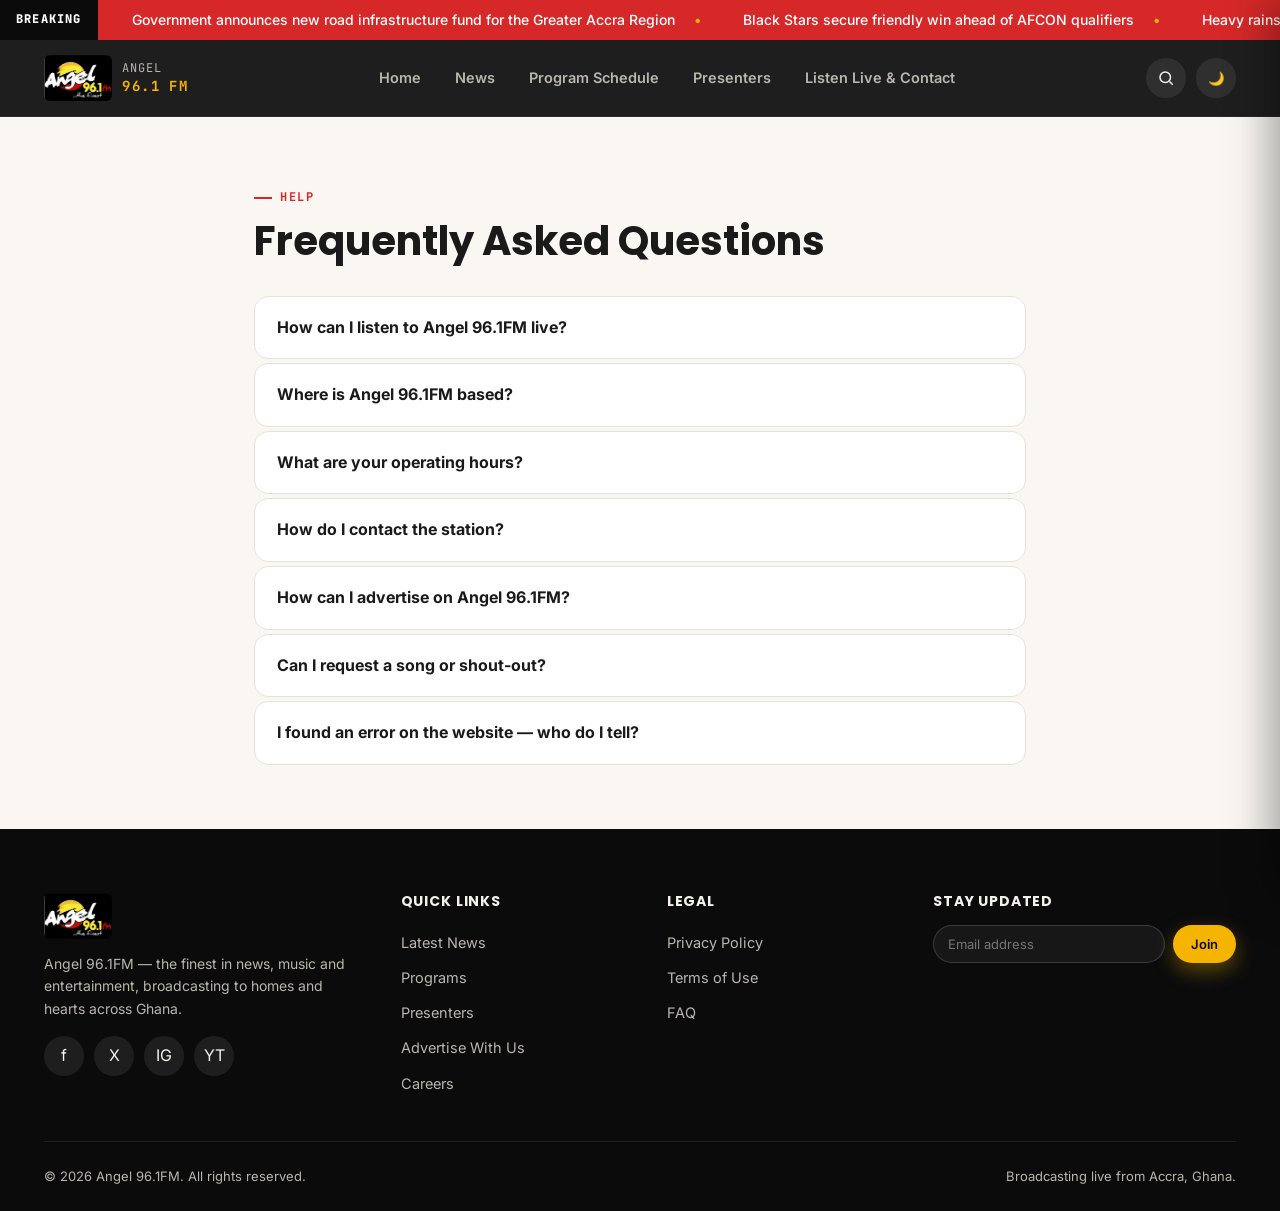
<file: faq.html>
<!DOCTYPE html>
<html lang="en">
<head>
<meta charset="UTF-8" />
<meta name="viewport" content="width=device-width, initial-scale=1.0" />
<title>FAQ | Angel 96.1FM</title>
<meta name="description" content="Frequently asked questions about Angel 96.1FM — how to listen live, contact us, and more." />
<link rel="icon" href="images/logo.jpg" />
<link rel="preconnect" href="https://fonts.googleapis.com" />
<link rel="preconnect" href="https://fonts.gstatic.com" crossorigin />
<link href="https://fonts.googleapis.com/css2?family=Poppins:wght@500;600;700;800&family=Inter:wght@400;500;600;700&family=JetBrains+Mono:wght@500;700;800&display=swap" rel="stylesheet" />
<link rel="stylesheet" href="css/style.css" />
<link rel="stylesheet" href="css/pages.css" />
<link rel="stylesheet" href="css/animations.css" />
<link rel="stylesheet" href="css/responsive.css" />
</head>
<body>
<a href="#main" class="skip-link">Skip to content</a>

<header class="site-header">
  <div class="ticker" role="marquee" aria-label="Breaking news">
    <span class="ticker-tag">BREAKING</span>
    <div class="ticker-track">
      <span>Government announces new road infrastructure fund for the Greater Accra Region</span>
      <span>Black Stars secure friendly win ahead of AFCON qualifiers</span>
      <span>Heavy rains expected this weekend — Meteo Agency issues advisory</span>
      <span>Government announces new road infrastructure fund for the Greater Accra Region</span>
      <span>Black Stars secure friendly win ahead of AFCON qualifiers</span>
      <span>Heavy rains expected this weekend — Meteo Agency issues advisory</span>
    </div>
  </div>
  <div class="container header-inner">
    <a href="index.html" class="brand" aria-label="Angel 96.1FM Home">
      <img src="images/logo.jpg" alt="Angel 96.1FM logo" width="46" height="46" />
      <span class="brand-text">ANGEL<strong>96.1 FM</strong></span>
    </a>
    <nav class="main-nav" aria-label="Primary">
      <a href="index.html">Home</a>
      <a href="news.html">News</a>
      <a href="schedule.html">Program Schedule</a>
      <a href="presenters.html">Presenters</a>
      <a href="listen.html">Listen Live &amp; Contact</a>
    </nav>
    <div class="header-actions">
      <button class="icon-btn search-toggle" aria-label="Toggle search" aria-expanded="false">
        <svg width="18" height="18" viewBox="0 0 24 24" fill="none" stroke="currentColor" stroke-width="2"><circle cx="11" cy="11" r="7"/><path d="m21 21-4.3-4.3"/></svg>
      </button>
      <button class="icon-btn theme-toggle" aria-label="Toggle dark mode">🌙</button>
      <button class="icon-btn hamburger" aria-label="Open menu" aria-expanded="false">
        <svg width="20" height="20" viewBox="0 0 24 24" fill="none" stroke="currentColor" stroke-width="2"><path d="M3 6h18M3 12h18M3 18h18"/></svg>
      </button>
    </div>
  </div>
  <div class="search-panel">
    <div class="container">
      <form role="search">
        <label class="visually-hidden" for="site-search">Search</label>
        <input id="site-search" type="search" placeholder="Search news, presenters, programs…" autocomplete="off" />
        <button type="submit" class="btn btn-gold btn-sm">Search</button>
      </form>
    </div>
  </div>
</header>

<div class="scrim"></div>
<nav class="mobile-nav" aria-label="Mobile">
  <button class="icon-btn close-drawer" aria-label="Close menu">
    <svg width="18" height="18" viewBox="0 0 24 24" fill="none" stroke="currentColor" stroke-width="2"><path d="M18 6 6 18M6 6l12 12"/></svg>
  </button>
  <a href="index.html">Home</a>
  <a href="news.html">News</a>
  <a href="schedule.html">Program Schedule</a>
  <a href="presenters.html">Presenters</a>
  <a href="listen.html">Listen Live &amp; Contact</a>
</nav>


<main id="main">
  <section style="padding-bottom:64px;">
    <div class="container" style="max-width:820px;">
      <span class="eyebrow">Help</span>
      <h1 style="font-size:clamp(28px,4vw,40px);margin:10px 0 32px;">Frequently Asked Questions</h1>

      <div style="display:flex;flex-direction:column;gap:4px;">
        <details style="background:var(--paper);border:1px solid var(--line);border-radius:var(--radius-md);padding:18px 22px;">
          <summary style="font-weight:700;cursor:pointer;list-style:none;">How can I listen to Angel 96.1FM live?</summary>
          <p class="text-muted" style="margin-top:12px;font-size:14.5px;line-height:1.7;">Head to our <a href="listen.html" style="color:var(--red);font-weight:600;">Listen Live &amp; Contact</a> page. You can watch/listen live via our official Facebook page, or stream our sister station Angel 102.9FM Accra directly from the page while our own dedicated audio stream is being set up.</p>
        </details>
        <details style="background:var(--paper);border:1px solid var(--line);border-radius:var(--radius-md);padding:18px 22px;">
          <summary style="font-weight:700;cursor:pointer;list-style:none;">Where is Angel 96.1FM based?</summary>
          <p class="text-muted" style="margin-top:12px;font-size:14.5px;line-height:1.7;">We broadcast from Abrepo-Junction, Kumasi, Ghana.</p>
        </details>
        <details style="background:var(--paper);border:1px solid var(--line);border-radius:var(--radius-md);padding:18px 22px;">
          <summary style="font-weight:700;cursor:pointer;list-style:none;">What are your operating hours?</summary>
          <p class="text-muted" style="margin-top:12px;font-size:14.5px;line-height:1.7;">We're on air 24 hours a day, every day — see our full <a href="schedule.html" style="color:var(--red);font-weight:600;">Program Schedule</a> for what's playing when.</p>
        </details>
        <details style="background:var(--paper);border:1px solid var(--line);border-radius:var(--radius-md);padding:18px 22px;">
          <summary style="font-weight:700;cursor:pointer;list-style:none;">How do I contact the station?</summary>
          <p class="text-muted" style="margin-top:12px;font-size:14.5px;line-height:1.7;">Call or WhatsApp us at +233 24 667 7566, email wod351@gmail.com, or use the contact form on our <a href="listen.html" style="color:var(--red);font-weight:600;">Listen Live &amp; Contact</a> page.</p>
        </details>
        <details style="background:var(--paper);border:1px solid var(--line);border-radius:var(--radius-md);padding:18px 22px;">
          <summary style="font-weight:700;cursor:pointer;list-style:none;">How can I advertise on Angel 96.1FM?</summary>
          <p class="text-muted" style="margin-top:12px;font-size:14.5px;line-height:1.7;">We'd love to hear from you — reach out via our contact form or WhatsApp and our team will get back to you about advertising slots and rates.</p>
        </details>
        <details style="background:var(--paper);border:1px solid var(--line);border-radius:var(--radius-md);padding:18px 22px;">
          <summary style="font-weight:700;cursor:pointer;list-style:none;">Can I request a song or shout-out?</summary>
          <p class="text-muted" style="margin-top:12px;font-size:14.5px;line-height:1.7;">Yes — reach out to us on WhatsApp or Facebook during the relevant show, and our presenters will do their best to include it on air.</p>
        </details>
        <details style="background:var(--paper);border:1px solid var(--line);border-radius:var(--radius-md);padding:18px 22px;">
          <summary style="font-weight:700;cursor:pointer;list-style:none;">I found an error on the website — who do I tell?</summary>
          <p class="text-muted" style="margin-top:12px;font-size:14.5px;line-height:1.7;">Please let us know via the contact form or WhatsApp so we can fix it quickly.</p>
        </details>
      </div>
    </div>
  </section>
</main>

<footer class="site-footer">
  <div class="container">
    <div class="footer-grid">
      <div class="footer-brand">
        <a href="index.html" class="brand"><img src="images/logo.jpg" alt="Angel 96.1FM" width="42" height="42" /></a>
        <p>Angel 96.1FM — the finest in news, music and entertainment, broadcasting to homes and hearts across Ghana.</p>
        <div class="footer-social">
          <a href="#" class="icon-btn" aria-label="Facebook">f</a>
          <a href="#" class="icon-btn" aria-label="Twitter">X</a>
          <a href="#" class="icon-btn" aria-label="Instagram">IG</a>
          <a href="#" class="icon-btn" aria-label="YouTube">YT</a>
        </div>
      </div>
      <div class="footer-col">
        <h4>Quick Links</h4>
        <a href="news.html">Latest News</a>
        <a href="schedule.html">Programs</a>
        <a href="presenters.html">Presenters</a>
        <a href="listen.html">Advertise With Us</a>
        <a href="#">Careers</a>
      </div>
      <div class="footer-col programs">
        <h4>Legal</h4>
        <a href="privacy.html">Privacy Policy</a>
        <a href="terms.html">Terms of Use</a>
        <a href="faq.html">FAQ</a>
      </div>
      <div class="footer-col">
        <h4>Stay Updated</h4>
        <form class="newsletter-mini" novalidate>
          <input type="email" placeholder="Email address" required aria-label="Email address" />
          <button type="submit" class="btn btn-gold btn-sm">Join</button>
        </form>
        <div class="form-msg" role="status"></div>
      </div>
    </div>
    <div class="footer-bottom">
      <span>© 2026 Angel 96.1FM. All rights reserved.</span>
      <span>Broadcasting live from Accra, Ghana.</span>
    </div>
  </div>
</footer>

<button class="back-to-top" aria-label="Back to top">
  <svg width="20" height="20" viewBox="0 0 24 24" fill="none" stroke="currentColor" stroke-width="2"><path d="m18 15-6-6-6 6"/></svg>
</button>

<div class="sticky-listen">
  <a href="listen.html" class="btn btn-gold btn-block">Listen Live — Angel 96.1FM</a>
</div>

<script src="js/app.js"></script>
<script src="js/search.js"></script>
</body>
</html>
</file>
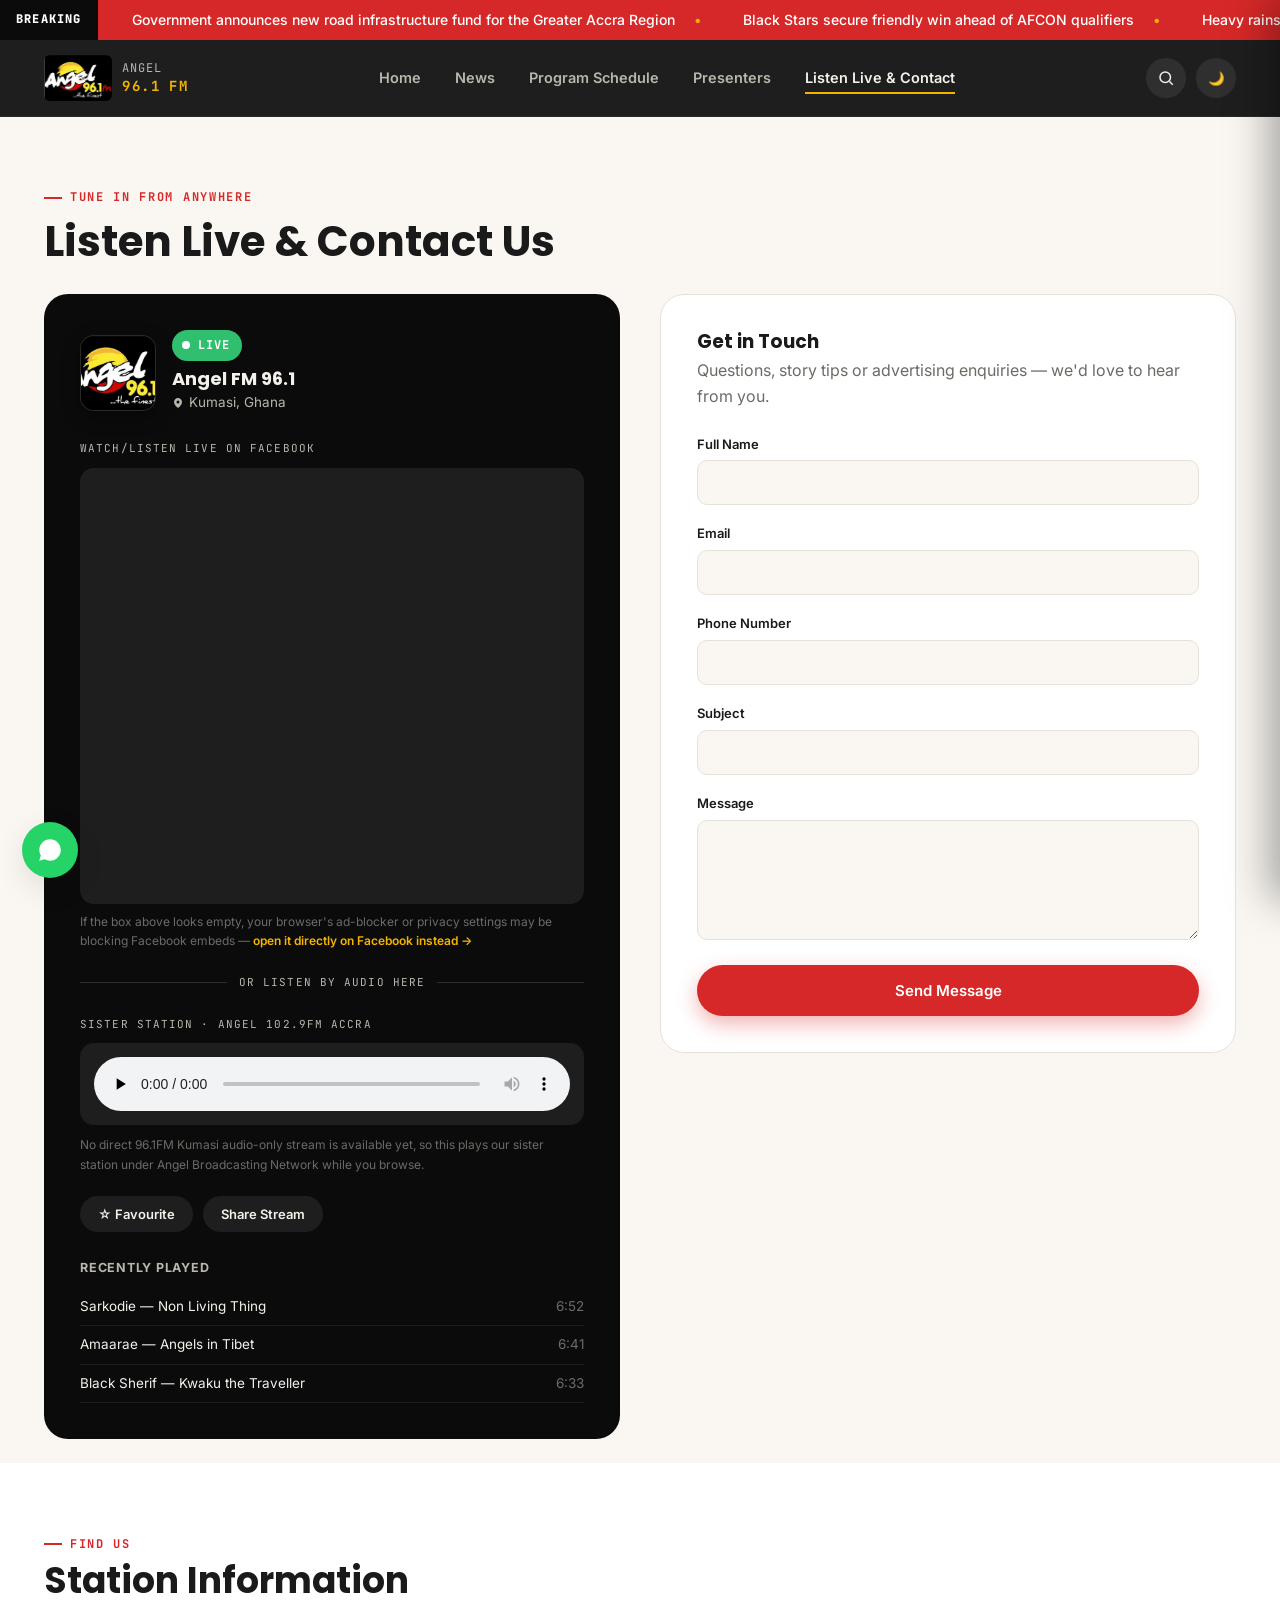
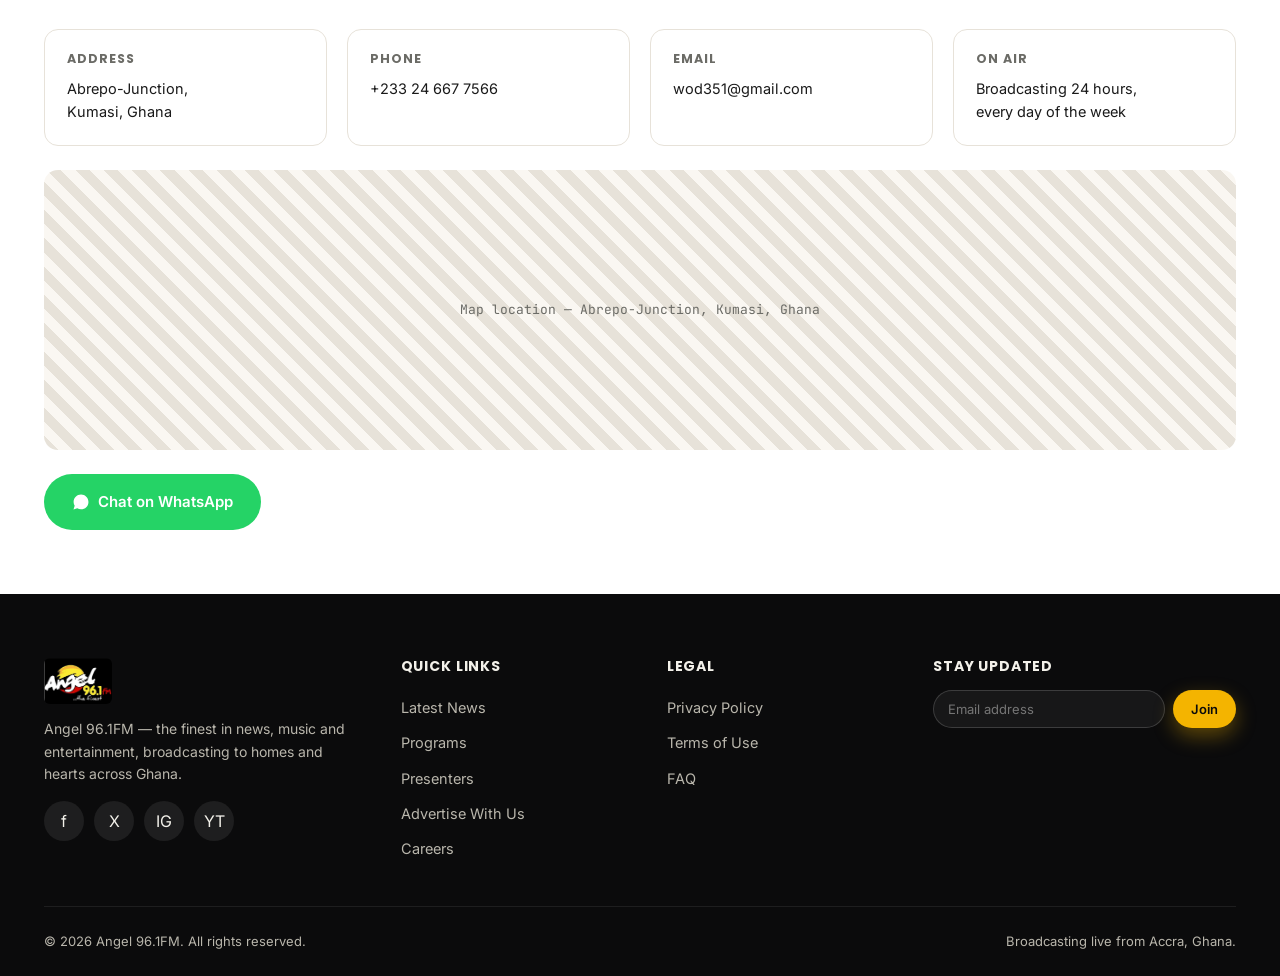
<file: listen.html>
<!DOCTYPE html>
<html lang="en">
<head>
<meta charset="UTF-8" />
<meta name="viewport" content="width=device-width, initial-scale=1.0" />
<title>Listen Live & Contact | Angel 96.1FM</title>
<meta name="description" content="Listen to Angel 96.1FM live online and get in touch with the station — address, phone, email and contact form." />
<link rel="icon" href="images/logo.jpg" />
<link rel="preconnect" href="https://fonts.googleapis.com" />
<link rel="preconnect" href="https://fonts.gstatic.com" crossorigin />
<link href="https://fonts.googleapis.com/css2?family=Poppins:wght@500;600;700;800&family=Inter:wght@400;500;600;700&family=JetBrains+Mono:wght@500;700;800&display=swap" rel="stylesheet" />
<link rel="stylesheet" href="css/style.css" />
<link rel="stylesheet" href="css/pages.css" />
<link rel="stylesheet" href="css/animations.css" />
<link rel="stylesheet" href="css/responsive.css" />
</head>
<body>
<a href="#main" class="skip-link">Skip to content</a>

<header class="site-header">
  <div class="ticker" role="marquee" aria-label="Breaking news">
    <span class="ticker-tag">BREAKING</span>
    <div class="ticker-track">
      <span>Government announces new road infrastructure fund for the Greater Accra Region</span>
      <span>Black Stars secure friendly win ahead of AFCON qualifiers</span>
      <span>Heavy rains expected this weekend — Meteo Agency issues advisory</span>
      <span>Government announces new road infrastructure fund for the Greater Accra Region</span>
      <span>Black Stars secure friendly win ahead of AFCON qualifiers</span>
    </div>
  </div>
  <div class="container header-inner">
    <a href="index.html" class="brand" aria-label="Angel 96.1FM Home">
      <img src="images/logo.jpg" alt="Angel 96.1FM logo" width="46" height="46" />
      <span class="brand-text">ANGEL<strong>96.1 FM</strong></span>
    </a>
    <nav class="main-nav" aria-label="Primary">
      <a href="index.html">Home</a>
      <a href="news.html">News</a>
      <a href="schedule.html">Program Schedule</a>
      <a href="presenters.html">Presenters</a>
      <a href="listen.html">Listen Live &amp; Contact</a>
    </nav>
    <div class="header-actions">
      <button class="icon-btn search-toggle" aria-label="Toggle search" aria-expanded="false">
        <svg width="18" height="18" viewBox="0 0 24 24" fill="none" stroke="currentColor" stroke-width="2"><circle cx="11" cy="11" r="7"/><path d="m21 21-4.3-4.3"/></svg>
      </button>
      <button class="icon-btn theme-toggle" aria-label="Toggle dark mode">🌙</button>
      <button class="icon-btn hamburger" aria-label="Open menu" aria-expanded="false">
        <svg width="20" height="20" viewBox="0 0 24 24" fill="none" stroke="currentColor" stroke-width="2"><path d="M3 6h18M3 12h18M3 18h18"/></svg>
      </button>
    </div>
  </div>
  <div class="search-panel">
    <div class="container">
      <form role="search">
        <label class="visually-hidden" for="site-search">Search</label>
        <input id="site-search" type="search" placeholder="Search news, presenters, programs…" autocomplete="off" />
        <button type="submit" class="btn btn-gold btn-sm">Search</button>
      </form>
    </div>
  </div>
</header>

<div class="scrim"></div>
<nav class="mobile-nav" aria-label="Mobile">
  <button class="icon-btn close-drawer" aria-label="Close menu">
    <svg width="18" height="18" viewBox="0 0 24 24" fill="none" stroke="currentColor" stroke-width="2"><path d="M18 6 6 18M6 6l12 12"/></svg>
  </button>
  <a href="index.html">Home</a>
  <a href="news.html">News</a>
  <a href="schedule.html">Program Schedule</a>
  <a href="presenters.html">Presenters</a>
  <a href="listen.html">Listen Live &amp; Contact</a>
</nav>

<main id="main">
  <section style="padding-bottom:24px;">
    <div class="container">
      <span class="eyebrow">Tune in from anywhere</span>
      <h1 style="font-size:clamp(28px,4vw,42px);margin:10px 0 28px;">Listen Live &amp; Contact Us</h1>

      <div class="listen-split">

        <!-- ============ AUDIO PLAYER ============ -->
        <div class="player-card reveal" data-player>
          <div class="player-top">
            <div class="player-art-wrap">
              <span class="signal-ring" aria-hidden="true"></span>
              <span class="signal-ring r2" aria-hidden="true"></span>
              <span class="signal-ring r3" aria-hidden="true"></span>
              <div class="player-art floaty" aria-hidden="true">
                <img src="images/logo.jpg" alt="" />
              </div>
            </div>
            <div class="player-track">
              <span class="live-badge"><span class="live-dot"></span>LIVE</span>
              <h4 style="margin-top:8px;">Angel FM 96.1</h4>
              <p class="player-location">
                <svg width="12" height="12" viewBox="0 0 24 24" fill="currentColor"><path d="M12 2C7.6 2 4 5.6 4 10c0 6 8 12 8 12s8-6 8-12c0-4.4-3.6-8-8-8Zm0 11a3 3 0 1 1 0-6 3 3 0 0 1 0 6Z"/></svg>
                Kumasi, Ghana
              </p>
            </div>
          </div>

          <span class="listen-option-label" style="margin-top:24px;">Watch/listen live on Facebook</span>
          <div class="fb-embed-wrap" style="position:relative;z-index:2;border-radius:14px;overflow:hidden;background:rgba(255,255,255,.08);padding:8px;">
            <iframe
              src="https://www.facebook.com/plugins/page.php?href=https%3A%2F%2Fwww.facebook.com%2Fangelfmkumasi%2F&tabs=timeline&width=500&height=420&small_header=false&adapt_container_width=true&hide_cover=false&show_facepile=false"
              width="100%" height="420" style="border:none;overflow:hidden;border-radius:10px;display:block;"
              scrolling="no" frameborder="0" loading="lazy"
              allow="autoplay; clipboard-write; encrypted-media; picture-in-picture; web-share"
              title="Angel FM 96.1 Kumasi Facebook page">
            </iframe>
          </div>
          <p class="text-muted" style="font-size:12px;margin:8px 0 0;position:relative;z-index:2;">
            If the box above looks empty, your browser's ad-blocker or privacy settings may be blocking Facebook embeds —
            <a href="https://www.facebook.com/angelfmkumasi/live/" target="_blank" rel="noopener" style="color:var(--gold);font-weight:600;">open it directly on Facebook instead →</a>
          </p>

          <div class="listen-divider">or listen by audio here</div>

          <span class="listen-option-label">Sister station · Angel 102.9FM Accra</span>
          <div style="position:relative;z-index:2;background:rgba(255,255,255,.08);border-radius:14px;padding:14px;">
            <audio controls preload="none" style="width:100%;display:block;" aria-label="Angel 102.9FM Accra live stream">
              <source src="https://angelfmaccra-atunwadigital.streamguys1.com/angelfmaccra" type="audio/mpeg" />
              Your browser doesn't support embedded audio.
              <a href="https://angelfmaccra-atunwadigital.streamguys1.com/angelfmaccra" style="color:var(--gold);">Open the stream directly</a>.
            </audio>
          </div>
          <p class="text-muted" style="font-size:12px;margin-top:10px;position:relative;z-index:2;">
            No direct 96.1FM Kumasi audio-only stream is available yet, so this plays our sister station under Angel Broadcasting Network while you browse.
          </p>

          <div class="player-actions">
            <button class="btn btn-ghost btn-sm" data-favorite>☆ Favourite</button>
            <button class="btn btn-ghost btn-sm" data-share>Share Stream</button>
          </div>

          <div class="recently-played">
            <h5>Recently Played</h5>
            <div class="rp-item"><span>Sarkodie — Non Living Thing</span><span class="text-muted">6:52</span></div>
            <div class="rp-item"><span>Amaarae — Angels in Tibet</span><span class="text-muted">6:41</span></div>
            <div class="rp-item"><span>Black Sherif — Kwaku the Traveller</span><span class="text-muted">6:33</span></div>
          </div>
        </div>

        <!-- ============ CONTACT FORM ============ -->
        <div class="contact-form reveal">
          <h3 style="margin-bottom:6px;">Get in Touch</h3>
          <p class="text-muted" style="margin-bottom:24px;">Questions, story tips or advertising enquiries — we'd love to hear from you.</p>

          <form data-contact-form novalidate>
            <div class="form-row">
              <label for="full-name">Full Name</label>
              <input id="full-name" type="text" data-required />
              <span class="err-text">Please enter your full name.</span>
            </div>
            <div class="form-row">
              <label for="email">Email</label>
              <input id="email" type="email" data-required />
              <span class="err-text">Please enter a valid email address.</span>
            </div>
            <div class="form-row">
              <label for="phone">Phone Number</label>
              <input id="phone" type="tel" data-required />
              <span class="err-text">Please enter a valid phone number.</span>
            </div>
            <div class="form-row">
              <label for="subject">Subject</label>
              <input id="subject" type="text" data-required />
              <span class="err-text">Please enter a subject.</span>
            </div>
            <div class="form-row">
              <label for="message">Message</label>
              <textarea id="message" data-required></textarea>
              <span class="err-text">Please enter your message.</span>
            </div>
            <button type="submit" class="btn btn-primary btn-block">Send Message</button>
            <p class="form-msg ok form-success hidden" role="status" style="color:var(--live);margin-top:14px;">Thanks — your message has been sent. We'll get back to you shortly.</p>
          </form>
        </div>
      </div>
    </div>
  </section>

  <section class="bg-paper">
    <div class="container">
      <div class="section-head reveal">
        <div><span class="eyebrow">Find us</span><h2>Station Information</h2></div>
      </div>
      <div class="station-info-grid reveal">
        <div class="util-card">
          <h4>Address</h4>
          <p style="font-size:14.5px;">Abrepo-Junction,<br>Kumasi, Ghana</p>
        </div>
        <div class="util-card">
          <h4>Phone</h4>
          <p style="font-size:14.5px;">+233 24 667 7566</p>
        </div>
        <div class="util-card">
          <h4>Email</h4>
          <p style="font-size:14.5px;">wod351@gmail.com</p>
        </div>
        <div class="util-card">
          <h4>On Air</h4>
          <p style="font-size:14.5px;">Broadcasting 24 hours,<br>every day of the week</p>
        </div>
      </div>
      <div class="map-placeholder reveal">Map location — Abrepo-Junction, Kumasi, Ghana</div>
      <div style="margin-top:24px;" class="reveal">
        <a href="https://wa.me/233246677566" class="btn btn-primary" style="background:#25D366;box-shadow:none;">
          <svg width="18" height="18" viewBox="0 0 24 24" fill="currentColor"><path d="M12.04 2C6.58 2 2.13 6.45 2.13 11.91c0 1.9.53 3.68 1.44 5.2L2 22l5.02-1.53a9.86 9.86 0 0 0 5.02 1.36h.01c5.46 0 9.9-4.45 9.9-9.92C21.95 6.45 17.5 2 12.04 2Z"/></svg>
          Chat on WhatsApp
        </a>
      </div>
    </div>
  </section>
</main>

<a href="https://wa.me/233246677566" class="wa-float" aria-label="Chat on WhatsApp">
  <svg width="26" height="26" viewBox="0 0 24 24" fill="currentColor"><path d="M12.04 2C6.58 2 2.13 6.45 2.13 11.91c0 1.9.53 3.68 1.44 5.2L2 22l5.02-1.53a9.86 9.86 0 0 0 5.02 1.36h.01c5.46 0 9.9-4.45 9.9-9.92C21.95 6.45 17.5 2 12.04 2Z"/></svg>
</a>

<footer class="site-footer">
  <div class="container">
    <div class="footer-grid">
      <div class="footer-brand">
        <a href="index.html" class="brand"><img src="images/logo.jpg" alt="Angel 96.1FM" width="42" height="42" /></a>
        <p>Angel 96.1FM — the finest in news, music and entertainment, broadcasting to homes and hearts across Ghana.</p>
        <div class="footer-social">
          <a href="https://www.facebook.com/angelfmkumasi/" target="_blank" rel="noopener" class="icon-btn" aria-label="Facebook">f</a>
          <a href="#" class="icon-btn" aria-label="Twitter">X</a>
          <a href="#" class="icon-btn" aria-label="Instagram">IG</a>
          <a href="#" class="icon-btn" aria-label="YouTube">YT</a>
        </div>
      </div>
      <div class="footer-col">
        <h4>Quick Links</h4>
        <a href="news.html">Latest News</a>
        <a href="schedule.html">Programs</a>
        <a href="presenters.html">Presenters</a>
        <a href="listen.html">Advertise With Us</a>
        <a href="#">Careers</a>
      </div>
      <div class="footer-col programs">
        <h4>Legal</h4>
        <a href="#">Privacy Policy</a>
        <a href="#">Terms of Use</a>
        <a href="#">FAQ</a>
      </div>
      <div class="footer-col">
        <h4>Stay Updated</h4>
        <form class="newsletter-mini" novalidate>
          <input type="email" placeholder="Email address" required aria-label="Email address" />
          <button type="submit" class="btn btn-gold btn-sm">Join</button>
        </form>
        <div class="form-msg" role="status"></div>
      </div>
    </div>
    <div class="footer-bottom">
      <span>© 2026 Angel 96.1FM. All rights reserved.</span>
      <span>Broadcasting live from Accra, Ghana.</span>
    </div>
  </div>
</footer>

<button class="back-to-top" aria-label="Back to top">
  <svg width="20" height="20" viewBox="0 0 24 24" fill="none" stroke="currentColor" stroke-width="2"><path d="m18 15-6-6-6 6"/></svg>
</button>

<script src="js/app.js"></script>
<script src="js/search.js"></script>
<script src="js/audio.js"></script>
</body>
</html>
</file>
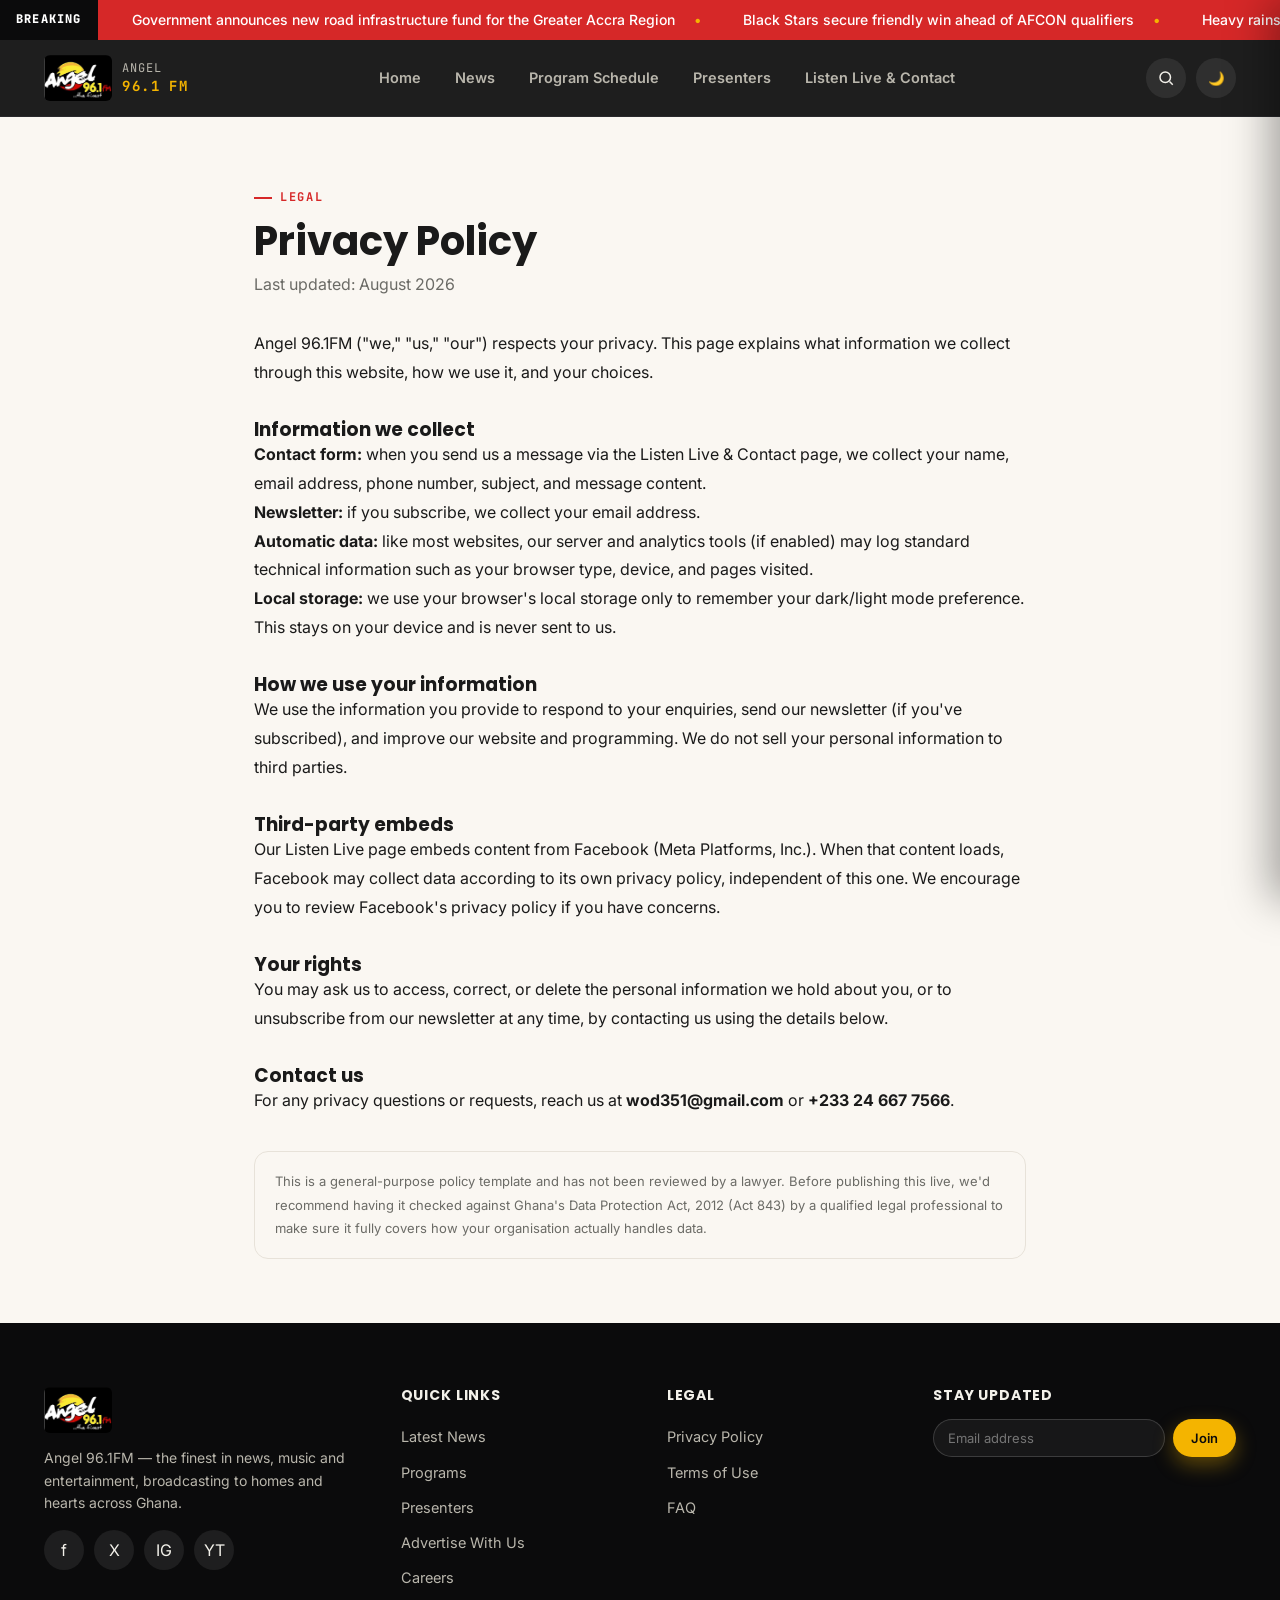
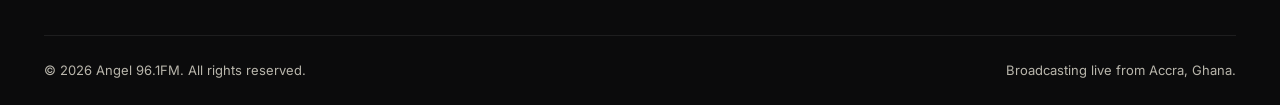
<file: privacy.html>
<!DOCTYPE html>
<html lang="en">
<head>
<meta charset="UTF-8" />
<meta name="viewport" content="width=device-width, initial-scale=1.0" />
<title>Privacy Policy | Angel 96.1FM</title>
<meta name="description" content="Angel 96.1FM's privacy policy — what information we collect and how we use it." />
<link rel="icon" href="images/logo.jpg" />
<link rel="preconnect" href="https://fonts.googleapis.com" />
<link rel="preconnect" href="https://fonts.gstatic.com" crossorigin />
<link href="https://fonts.googleapis.com/css2?family=Poppins:wght@500;600;700;800&family=Inter:wght@400;500;600;700&family=JetBrains+Mono:wght@500;700;800&display=swap" rel="stylesheet" />
<link rel="stylesheet" href="css/style.css" />
<link rel="stylesheet" href="css/pages.css" />
<link rel="stylesheet" href="css/animations.css" />
<link rel="stylesheet" href="css/responsive.css" />
</head>
<body>
<a href="#main" class="skip-link">Skip to content</a>

<header class="site-header">
  <div class="ticker" role="marquee" aria-label="Breaking news">
    <span class="ticker-tag">BREAKING</span>
    <div class="ticker-track">
      <span>Government announces new road infrastructure fund for the Greater Accra Region</span>
      <span>Black Stars secure friendly win ahead of AFCON qualifiers</span>
      <span>Heavy rains expected this weekend — Meteo Agency issues advisory</span>
      <span>Government announces new road infrastructure fund for the Greater Accra Region</span>
      <span>Black Stars secure friendly win ahead of AFCON qualifiers</span>
      <span>Heavy rains expected this weekend — Meteo Agency issues advisory</span>
    </div>
  </div>
  <div class="container header-inner">
    <a href="index.html" class="brand" aria-label="Angel 96.1FM Home">
      <img src="images/logo.jpg" alt="Angel 96.1FM logo" width="46" height="46" />
      <span class="brand-text">ANGEL<strong>96.1 FM</strong></span>
    </a>
    <nav class="main-nav" aria-label="Primary">
      <a href="index.html">Home</a>
      <a href="news.html">News</a>
      <a href="schedule.html">Program Schedule</a>
      <a href="presenters.html">Presenters</a>
      <a href="listen.html">Listen Live &amp; Contact</a>
    </nav>
    <div class="header-actions">
      <button class="icon-btn search-toggle" aria-label="Toggle search" aria-expanded="false">
        <svg width="18" height="18" viewBox="0 0 24 24" fill="none" stroke="currentColor" stroke-width="2"><circle cx="11" cy="11" r="7"/><path d="m21 21-4.3-4.3"/></svg>
      </button>
      <button class="icon-btn theme-toggle" aria-label="Toggle dark mode">🌙</button>
      <button class="icon-btn hamburger" aria-label="Open menu" aria-expanded="false">
        <svg width="20" height="20" viewBox="0 0 24 24" fill="none" stroke="currentColor" stroke-width="2"><path d="M3 6h18M3 12h18M3 18h18"/></svg>
      </button>
    </div>
  </div>
  <div class="search-panel">
    <div class="container">
      <form role="search">
        <label class="visually-hidden" for="site-search">Search</label>
        <input id="site-search" type="search" placeholder="Search news, presenters, programs…" autocomplete="off" />
        <button type="submit" class="btn btn-gold btn-sm">Search</button>
      </form>
    </div>
  </div>
</header>

<div class="scrim"></div>
<nav class="mobile-nav" aria-label="Mobile">
  <button class="icon-btn close-drawer" aria-label="Close menu">
    <svg width="18" height="18" viewBox="0 0 24 24" fill="none" stroke="currentColor" stroke-width="2"><path d="M18 6 6 18M6 6l12 12"/></svg>
  </button>
  <a href="index.html">Home</a>
  <a href="news.html">News</a>
  <a href="schedule.html">Program Schedule</a>
  <a href="presenters.html">Presenters</a>
  <a href="listen.html">Listen Live &amp; Contact</a>
</nav>


<main id="main">
  <section style="padding-bottom:64px;">
    <div class="container" style="max-width:820px;">
      <span class="eyebrow">Legal</span>
      <h1 style="font-size:clamp(28px,4vw,40px);margin:10px 0 8px;">Privacy Policy</h1>
      <p class="text-muted" style="margin-bottom:32px;">Last updated: August 2026</p>

      <div style="line-height:1.8;">
        <p>Angel 96.1FM ("we," "us," "our") respects your privacy. This page explains what information we collect through this website, how we use it, and your choices.</p>

        <h3 style="margin-top:32px;">Information we collect</h3>
        <p><strong>Contact form:</strong> when you send us a message via the Listen Live &amp; Contact page, we collect your name, email address, phone number, subject, and message content.</p>
        <p><strong>Newsletter:</strong> if you subscribe, we collect your email address.</p>
        <p><strong>Automatic data:</strong> like most websites, our server and analytics tools (if enabled) may log standard technical information such as your browser type, device, and pages visited.</p>
        <p><strong>Local storage:</strong> we use your browser's local storage only to remember your dark/light mode preference. This stays on your device and is never sent to us.</p>

        <h3 style="margin-top:32px;">How we use your information</h3>
        <p>We use the information you provide to respond to your enquiries, send our newsletter (if you've subscribed), and improve our website and programming. We do not sell your personal information to third parties.</p>

        <h3 style="margin-top:32px;">Third-party embeds</h3>
        <p>Our Listen Live page embeds content from Facebook (Meta Platforms, Inc.). When that content loads, Facebook may collect data according to its own privacy policy, independent of this one. We encourage you to review Facebook's privacy policy if you have concerns.</p>

        <h3 style="margin-top:32px;">Your rights</h3>
        <p>You may ask us to access, correct, or delete the personal information we hold about you, or to unsubscribe from our newsletter at any time, by contacting us using the details below.</p>

        <h3 style="margin-top:32px;">Contact us</h3>
        <p>For any privacy questions or requests, reach us at <strong>wod351@gmail.com</strong> or <strong>+233 24 667 7566</strong>.</p>

        <div style="margin-top:36px;padding:18px 20px;background:var(--cream);border-radius:var(--radius-md);border:1px solid var(--line);">
          <p class="text-muted" style="font-size:13px;margin:0;">This is a general-purpose policy template and has not been reviewed by a lawyer. Before publishing this live, we'd recommend having it checked against Ghana's Data Protection Act, 2012 (Act 843) by a qualified legal professional to make sure it fully covers how your organisation actually handles data.</p>
        </div>
      </div>
    </div>
  </section>
</main>

<footer class="site-footer">
  <div class="container">
    <div class="footer-grid">
      <div class="footer-brand">
        <a href="index.html" class="brand"><img src="images/logo.jpg" alt="Angel 96.1FM" width="42" height="42" /></a>
        <p>Angel 96.1FM — the finest in news, music and entertainment, broadcasting to homes and hearts across Ghana.</p>
        <div class="footer-social">
          <a href="#" class="icon-btn" aria-label="Facebook">f</a>
          <a href="#" class="icon-btn" aria-label="Twitter">X</a>
          <a href="#" class="icon-btn" aria-label="Instagram">IG</a>
          <a href="#" class="icon-btn" aria-label="YouTube">YT</a>
        </div>
      </div>
      <div class="footer-col">
        <h4>Quick Links</h4>
        <a href="news.html">Latest News</a>
        <a href="schedule.html">Programs</a>
        <a href="presenters.html">Presenters</a>
        <a href="listen.html">Advertise With Us</a>
        <a href="#">Careers</a>
      </div>
      <div class="footer-col programs">
        <h4>Legal</h4>
        <a href="privacy.html">Privacy Policy</a>
        <a href="terms.html">Terms of Use</a>
        <a href="faq.html">FAQ</a>
      </div>
      <div class="footer-col">
        <h4>Stay Updated</h4>
        <form class="newsletter-mini" novalidate>
          <input type="email" placeholder="Email address" required aria-label="Email address" />
          <button type="submit" class="btn btn-gold btn-sm">Join</button>
        </form>
        <div class="form-msg" role="status"></div>
      </div>
    </div>
    <div class="footer-bottom">
      <span>© 2026 Angel 96.1FM. All rights reserved.</span>
      <span>Broadcasting live from Accra, Ghana.</span>
    </div>
  </div>
</footer>

<button class="back-to-top" aria-label="Back to top">
  <svg width="20" height="20" viewBox="0 0 24 24" fill="none" stroke="currentColor" stroke-width="2"><path d="m18 15-6-6-6 6"/></svg>
</button>

<div class="sticky-listen">
  <a href="listen.html" class="btn btn-gold btn-block">Listen Live — Angel 96.1FM</a>
</div>

<script src="js/app.js"></script>
<script src="js/search.js"></script>
</body>
</html>
</file>
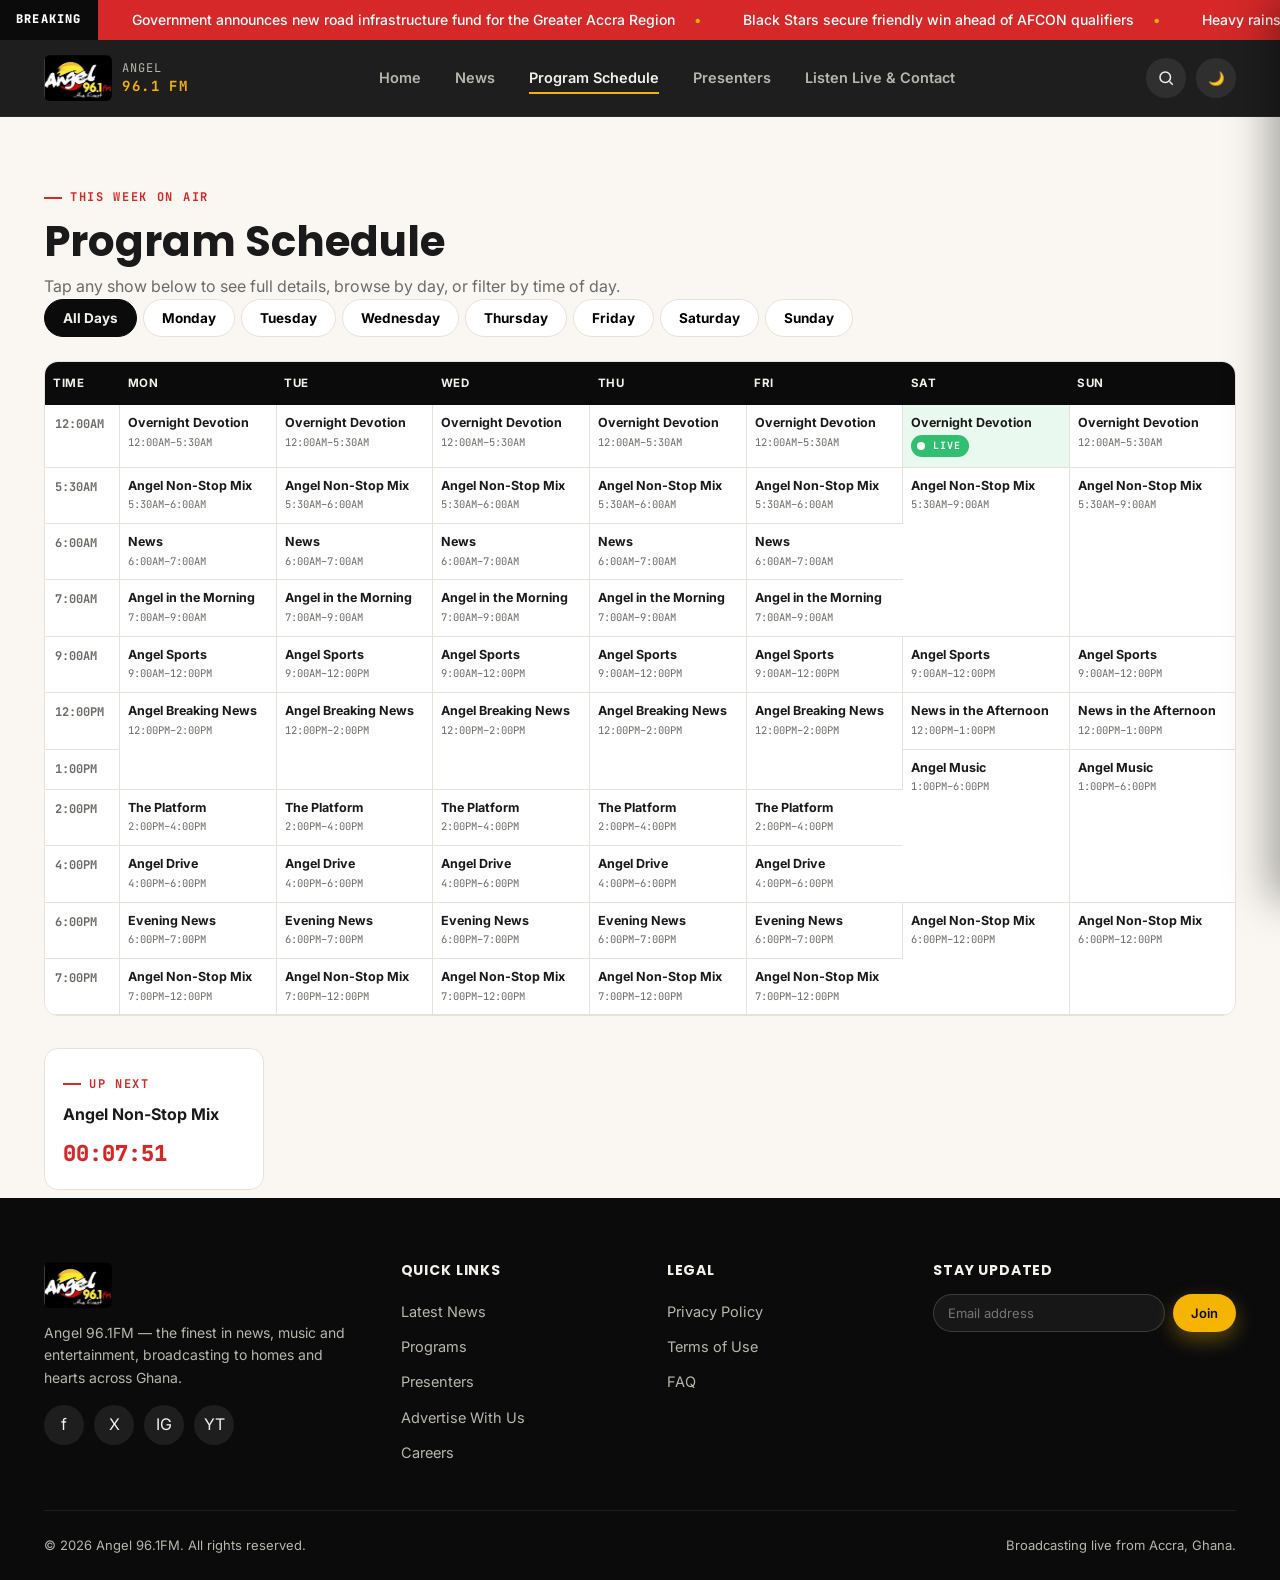
<file: schedule.html>
<!DOCTYPE html>
<html lang="en">
<head>
<meta charset="UTF-8" />
<meta name="viewport" content="width=device-width, initial-scale=1.0" />
<title>Program Schedule | Angel 96.1FM</title>
<meta name="description" content="View Angel 96.1FM's full weekly program schedule. Filter by time of day, search programs, and see what's live right now." />
<link rel="icon" href="images/logo.jpg" />
<link rel="preconnect" href="https://fonts.googleapis.com" />
<link rel="preconnect" href="https://fonts.gstatic.com" crossorigin />
<link href="https://fonts.googleapis.com/css2?family=Poppins:wght@500;600;700;800&family=Inter:wght@400;500;600;700&family=JetBrains+Mono:wght@500;700;800&display=swap" rel="stylesheet" />
<link rel="stylesheet" href="css/style.css" />
<link rel="stylesheet" href="css/pages.css" />
<link rel="stylesheet" href="css/animations.css" />
<link rel="stylesheet" href="css/responsive.css" />
</head>
<body>
<a href="#main" class="skip-link">Skip to content</a>

<header class="site-header">
  <div class="ticker" role="marquee" aria-label="Breaking news">
    <span class="ticker-tag">BREAKING</span>
    <div class="ticker-track">
      <span>Government announces new road infrastructure fund for the Greater Accra Region</span>
      <span>Black Stars secure friendly win ahead of AFCON qualifiers</span>
      <span>Heavy rains expected this weekend — Meteo Agency issues advisory</span>
      <span>Government announces new road infrastructure fund for the Greater Accra Region</span>
      <span>Black Stars secure friendly win ahead of AFCON qualifiers</span>
    </div>
  </div>
  <div class="container header-inner">
    <a href="index.html" class="brand" aria-label="Angel 96.1FM Home">
      <img src="images/logo.jpg" alt="Angel 96.1FM logo" width="46" height="46" />
      <span class="brand-text">ANGEL<strong>96.1 FM</strong></span>
    </a>
    <nav class="main-nav" aria-label="Primary">
      <a href="index.html">Home</a>
      <a href="news.html">News</a>
      <a href="schedule.html">Program Schedule</a>
      <a href="presenters.html">Presenters</a>
      <a href="listen.html">Listen Live &amp; Contact</a>
    </nav>
    <div class="header-actions">
      <button class="icon-btn search-toggle" aria-label="Toggle search" aria-expanded="false">
        <svg width="18" height="18" viewBox="0 0 24 24" fill="none" stroke="currentColor" stroke-width="2"><circle cx="11" cy="11" r="7"/><path d="m21 21-4.3-4.3"/></svg>
      </button>
      <button class="icon-btn theme-toggle" aria-label="Toggle dark mode">🌙</button>
      <button class="icon-btn hamburger" aria-label="Open menu" aria-expanded="false">
        <svg width="20" height="20" viewBox="0 0 24 24" fill="none" stroke="currentColor" stroke-width="2"><path d="M3 6h18M3 12h18M3 18h18"/></svg>
      </button>
    </div>
  </div>
  <div class="search-panel">
    <div class="container">
      <form role="search">
        <label class="visually-hidden" for="site-search">Search</label>
        <input id="site-search" type="search" placeholder="Search news, presenters, programs…" autocomplete="off" />
        <button type="submit" class="btn btn-gold btn-sm">Search</button>
      </form>
    </div>
  </div>
</header>

<div class="scrim"></div>
<nav class="mobile-nav" aria-label="Mobile">
  <button class="icon-btn close-drawer" aria-label="Close menu">
    <svg width="18" height="18" viewBox="0 0 24 24" fill="none" stroke="currentColor" stroke-width="2"><path d="M18 6 6 18M6 6l12 12"/></svg>
  </button>
  <a href="index.html">Home</a>
  <a href="news.html">News</a>
  <a href="schedule.html">Program Schedule</a>
  <a href="presenters.html">Presenters</a>
  <a href="listen.html">Listen Live &amp; Contact</a>
</nav>

<main id="main">
  <section style="padding-bottom:0;">
    <div class="container">
      <span class="eyebrow">This week on air</span>
      <h1 style="font-size:clamp(28px,4vw,42px);margin:10px 0 8px;">Program Schedule</h1>
      <p class="text-muted">Tap any show below to see full details, browse by day, or filter by time of day.</p>

      <div class="day-tabs reveal">
        <button class="day-tab active" data-day-tab="all">All Days</button>
        <button class="day-tab" data-day-tab="Monday">Monday</button>
        <button class="day-tab" data-day-tab="Tuesday">Tuesday</button>
        <button class="day-tab" data-day-tab="Wednesday">Wednesday</button>
        <button class="day-tab" data-day-tab="Thursday">Thursday</button>
        <button class="day-tab" data-day-tab="Friday">Friday</button>
        <button class="day-tab" data-day-tab="Saturday">Saturday</button>
        <button class="day-tab" data-day-tab="Sunday">Sunday</button>
      </div>

      <div class="schedule-toolbar reveal" data-schedule-toolbar>
        <div class="filter-chip-row">
          <button class="cat-btn active" data-schedule-filter="all">All Day</button>
          <button class="cat-btn" data-schedule-filter="morning">Morning</button>
          <button class="cat-btn" data-schedule-filter="afternoon">Afternoon</button>
          <button class="cat-btn" data-schedule-filter="evening">Evening</button>
        </div>
        <div class="search-inline" style="max-width:280px;margin:0;">
          <input type="search" placeholder="Search programs…" data-schedule-search aria-label="Search programs" />
        </div>
      </div>

      <div class="schedule-grid-wrap reveal" data-schedule-grid-wrap>
        <table class="schedule-grid-table" data-schedule-grid aria-label="Full weekly program timetable"></table>
      </div>

      <div class="schedule-list reveal" data-schedule-list aria-label="Program schedule for selected day" style="display:none;"></div>

      <div class="upcoming-strip reveal" style="align-items:center;">
        <div class="upcoming-card">
          <span class="eyebrow" style="color:var(--red);">Up next</span>
          <p style="font-weight:700;margin-top:8px;" data-next-name>—</p>
          <div class="countdown" data-next-countdown>00:00:00</div>
        </div>
      </div>
    </div>
  </section>
</main>

<!-- ============ PROGRAM MODAL ============ -->
<div class="modal-overlay" data-program-modal role="dialog" aria-modal="true" aria-label="Program details">
  <div class="modal-box">
    <button class="icon-btn modal-close" aria-label="Close">
      <svg width="16" height="16" viewBox="0 0 24 24" fill="none" stroke="currentColor" stroke-width="2"><path d="M18 6 6 18M6 6l12 12"/></svg>
    </button>
    <span class="eyebrow" data-modal-day>Day, Time</span>
    <h3 data-modal-name>Program Name</h3>
    <div class="modal-meta">
      <span data-modal-host></span>
      <span data-modal-cat></span>
      <span data-modal-duration></span>
    </div>
    <p class="desc" data-modal-desc></p>
    <a href="listen.html" class="btn btn-gold btn-block">Listen Live</a>
  </div>
</div>

<footer class="site-footer">
  <div class="container">
    <div class="footer-grid">
      <div class="footer-brand">
        <a href="index.html" class="brand"><img src="images/logo.jpg" alt="Angel 96.1FM" width="42" height="42" /></a>
        <p>Angel 96.1FM — the finest in news, music and entertainment, broadcasting to homes and hearts across Ghana.</p>
        <div class="footer-social">
          <a href="#" class="icon-btn" aria-label="Facebook">f</a>
          <a href="#" class="icon-btn" aria-label="Twitter">X</a>
          <a href="#" class="icon-btn" aria-label="Instagram">IG</a>
          <a href="#" class="icon-btn" aria-label="YouTube">YT</a>
        </div>
      </div>
      <div class="footer-col">
        <h4>Quick Links</h4>
        <a href="news.html">Latest News</a>
        <a href="schedule.html">Programs</a>
        <a href="presenters.html">Presenters</a>
        <a href="listen.html">Advertise With Us</a>
        <a href="#">Careers</a>
      </div>
      <div class="footer-col programs">
        <h4>Legal</h4>
        <a href="#">Privacy Policy</a>
        <a href="#">Terms of Use</a>
        <a href="#">FAQ</a>
      </div>
      <div class="footer-col">
        <h4>Stay Updated</h4>
        <form class="newsletter-mini" novalidate>
          <input type="email" placeholder="Email address" required aria-label="Email address" />
          <button type="submit" class="btn btn-gold btn-sm">Join</button>
        </form>
        <div class="form-msg" role="status"></div>
      </div>
    </div>
    <div class="footer-bottom">
      <span>© 2026 Angel 96.1FM. All rights reserved.</span>
      <span>Broadcasting live from Accra, Ghana.</span>
    </div>
  </div>
</footer>

<button class="back-to-top" aria-label="Back to top">
  <svg width="20" height="20" viewBox="0 0 24 24" fill="none" stroke="currentColor" stroke-width="2"><path d="m18 15-6-6-6 6"/></svg>
</button>

<div class="sticky-listen">
  <a href="listen.html" class="btn btn-gold btn-block">Listen Live — Angel 96.1FM</a>
</div>

<script src="js/app.js"></script>
<script src="js/search.js"></script>
<script src="js/schedule.js"></script>
</body>
</html>
</file>
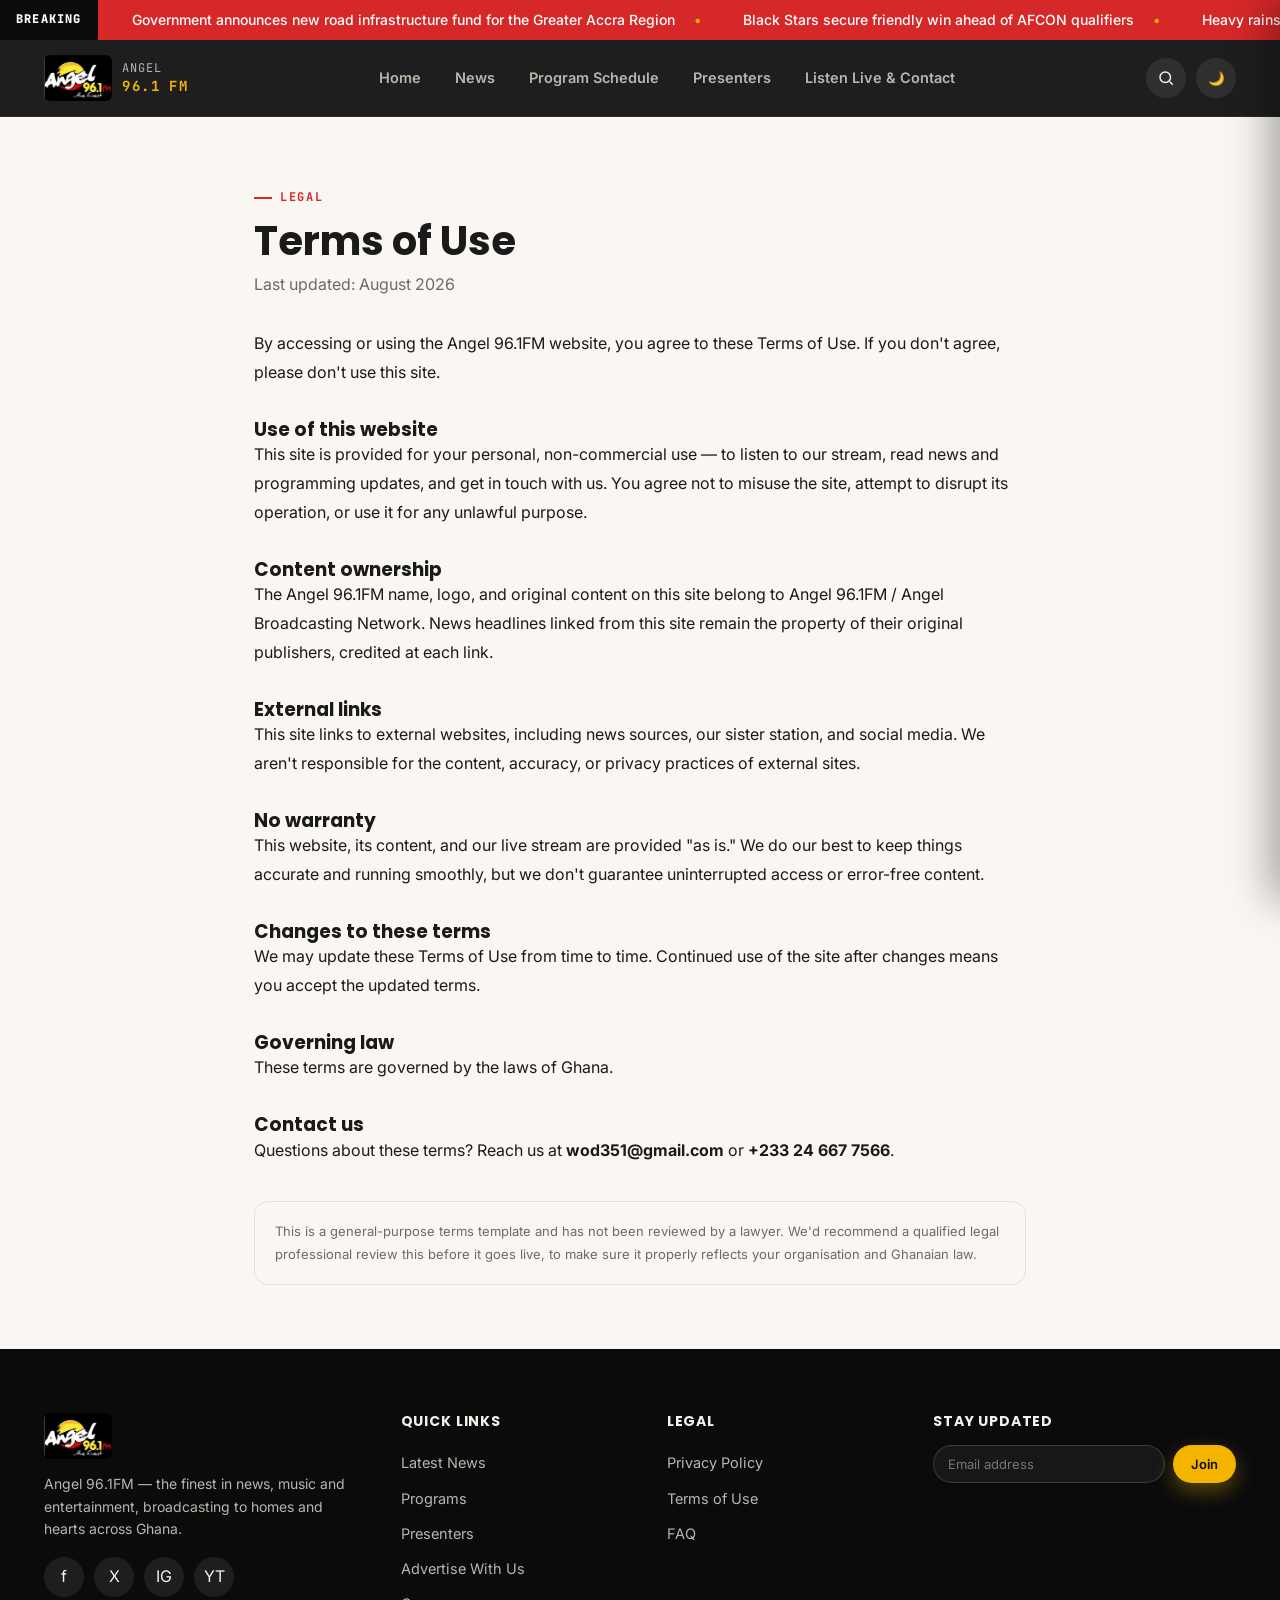
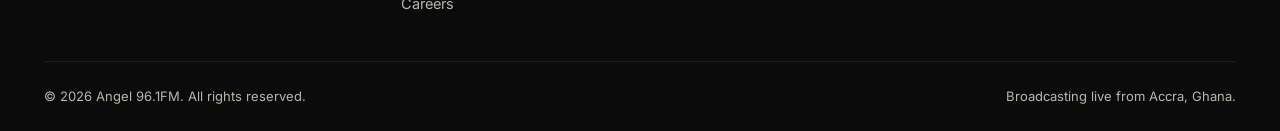
<file: terms.html>
<!DOCTYPE html>
<html lang="en">
<head>
<meta charset="UTF-8" />
<meta name="viewport" content="width=device-width, initial-scale=1.0" />
<title>Terms of Use | Angel 96.1FM</title>
<meta name="description" content="Terms of use for the Angel 96.1FM website." />
<link rel="icon" href="images/logo.jpg" />
<link rel="preconnect" href="https://fonts.googleapis.com" />
<link rel="preconnect" href="https://fonts.gstatic.com" crossorigin />
<link href="https://fonts.googleapis.com/css2?family=Poppins:wght@500;600;700;800&family=Inter:wght@400;500;600;700&family=JetBrains+Mono:wght@500;700;800&display=swap" rel="stylesheet" />
<link rel="stylesheet" href="css/style.css" />
<link rel="stylesheet" href="css/pages.css" />
<link rel="stylesheet" href="css/animations.css" />
<link rel="stylesheet" href="css/responsive.css" />
</head>
<body>
<a href="#main" class="skip-link">Skip to content</a>

<header class="site-header">
  <div class="ticker" role="marquee" aria-label="Breaking news">
    <span class="ticker-tag">BREAKING</span>
    <div class="ticker-track">
      <span>Government announces new road infrastructure fund for the Greater Accra Region</span>
      <span>Black Stars secure friendly win ahead of AFCON qualifiers</span>
      <span>Heavy rains expected this weekend — Meteo Agency issues advisory</span>
      <span>Government announces new road infrastructure fund for the Greater Accra Region</span>
      <span>Black Stars secure friendly win ahead of AFCON qualifiers</span>
      <span>Heavy rains expected this weekend — Meteo Agency issues advisory</span>
    </div>
  </div>
  <div class="container header-inner">
    <a href="index.html" class="brand" aria-label="Angel 96.1FM Home">
      <img src="images/logo.jpg" alt="Angel 96.1FM logo" width="46" height="46" />
      <span class="brand-text">ANGEL<strong>96.1 FM</strong></span>
    </a>
    <nav class="main-nav" aria-label="Primary">
      <a href="index.html">Home</a>
      <a href="news.html">News</a>
      <a href="schedule.html">Program Schedule</a>
      <a href="presenters.html">Presenters</a>
      <a href="listen.html">Listen Live &amp; Contact</a>
    </nav>
    <div class="header-actions">
      <button class="icon-btn search-toggle" aria-label="Toggle search" aria-expanded="false">
        <svg width="18" height="18" viewBox="0 0 24 24" fill="none" stroke="currentColor" stroke-width="2"><circle cx="11" cy="11" r="7"/><path d="m21 21-4.3-4.3"/></svg>
      </button>
      <button class="icon-btn theme-toggle" aria-label="Toggle dark mode">🌙</button>
      <button class="icon-btn hamburger" aria-label="Open menu" aria-expanded="false">
        <svg width="20" height="20" viewBox="0 0 24 24" fill="none" stroke="currentColor" stroke-width="2"><path d="M3 6h18M3 12h18M3 18h18"/></svg>
      </button>
    </div>
  </div>
  <div class="search-panel">
    <div class="container">
      <form role="search">
        <label class="visually-hidden" for="site-search">Search</label>
        <input id="site-search" type="search" placeholder="Search news, presenters, programs…" autocomplete="off" />
        <button type="submit" class="btn btn-gold btn-sm">Search</button>
      </form>
    </div>
  </div>
</header>

<div class="scrim"></div>
<nav class="mobile-nav" aria-label="Mobile">
  <button class="icon-btn close-drawer" aria-label="Close menu">
    <svg width="18" height="18" viewBox="0 0 24 24" fill="none" stroke="currentColor" stroke-width="2"><path d="M18 6 6 18M6 6l12 12"/></svg>
  </button>
  <a href="index.html">Home</a>
  <a href="news.html">News</a>
  <a href="schedule.html">Program Schedule</a>
  <a href="presenters.html">Presenters</a>
  <a href="listen.html">Listen Live &amp; Contact</a>
</nav>


<main id="main">
  <section style="padding-bottom:64px;">
    <div class="container" style="max-width:820px;">
      <span class="eyebrow">Legal</span>
      <h1 style="font-size:clamp(28px,4vw,40px);margin:10px 0 8px;">Terms of Use</h1>
      <p class="text-muted" style="margin-bottom:32px;">Last updated: August 2026</p>

      <div style="line-height:1.8;">
        <p>By accessing or using the Angel 96.1FM website, you agree to these Terms of Use. If you don't agree, please don't use this site.</p>

        <h3 style="margin-top:32px;">Use of this website</h3>
        <p>This site is provided for your personal, non-commercial use — to listen to our stream, read news and programming updates, and get in touch with us. You agree not to misuse the site, attempt to disrupt its operation, or use it for any unlawful purpose.</p>

        <h3 style="margin-top:32px;">Content ownership</h3>
        <p>The Angel 96.1FM name, logo, and original content on this site belong to Angel 96.1FM / Angel Broadcasting Network. News headlines linked from this site remain the property of their original publishers, credited at each link.</p>

        <h3 style="margin-top:32px;">External links</h3>
        <p>This site links to external websites, including news sources, our sister station, and social media. We aren't responsible for the content, accuracy, or privacy practices of external sites.</p>

        <h3 style="margin-top:32px;">No warranty</h3>
        <p>This website, its content, and our live stream are provided "as is." We do our best to keep things accurate and running smoothly, but we don't guarantee uninterrupted access or error-free content.</p>

        <h3 style="margin-top:32px;">Changes to these terms</h3>
        <p>We may update these Terms of Use from time to time. Continued use of the site after changes means you accept the updated terms.</p>

        <h3 style="margin-top:32px;">Governing law</h3>
        <p>These terms are governed by the laws of Ghana.</p>

        <h3 style="margin-top:32px;">Contact us</h3>
        <p>Questions about these terms? Reach us at <strong>wod351@gmail.com</strong> or <strong>+233 24 667 7566</strong>.</p>

        <div style="margin-top:36px;padding:18px 20px;background:var(--cream);border-radius:var(--radius-md);border:1px solid var(--line);">
          <p class="text-muted" style="font-size:13px;margin:0;">This is a general-purpose terms template and has not been reviewed by a lawyer. We'd recommend a qualified legal professional review this before it goes live, to make sure it properly reflects your organisation and Ghanaian law.</p>
        </div>
      </div>
    </div>
  </section>
</main>

<footer class="site-footer">
  <div class="container">
    <div class="footer-grid">
      <div class="footer-brand">
        <a href="index.html" class="brand"><img src="images/logo.jpg" alt="Angel 96.1FM" width="42" height="42" /></a>
        <p>Angel 96.1FM — the finest in news, music and entertainment, broadcasting to homes and hearts across Ghana.</p>
        <div class="footer-social">
          <a href="#" class="icon-btn" aria-label="Facebook">f</a>
          <a href="#" class="icon-btn" aria-label="Twitter">X</a>
          <a href="#" class="icon-btn" aria-label="Instagram">IG</a>
          <a href="#" class="icon-btn" aria-label="YouTube">YT</a>
        </div>
      </div>
      <div class="footer-col">
        <h4>Quick Links</h4>
        <a href="news.html">Latest News</a>
        <a href="schedule.html">Programs</a>
        <a href="presenters.html">Presenters</a>
        <a href="listen.html">Advertise With Us</a>
        <a href="#">Careers</a>
      </div>
      <div class="footer-col programs">
        <h4>Legal</h4>
        <a href="privacy.html">Privacy Policy</a>
        <a href="terms.html">Terms of Use</a>
        <a href="faq.html">FAQ</a>
      </div>
      <div class="footer-col">
        <h4>Stay Updated</h4>
        <form class="newsletter-mini" novalidate>
          <input type="email" placeholder="Email address" required aria-label="Email address" />
          <button type="submit" class="btn btn-gold btn-sm">Join</button>
        </form>
        <div class="form-msg" role="status"></div>
      </div>
    </div>
    <div class="footer-bottom">
      <span>© 2026 Angel 96.1FM. All rights reserved.</span>
      <span>Broadcasting live from Accra, Ghana.</span>
    </div>
  </div>
</footer>

<button class="back-to-top" aria-label="Back to top">
  <svg width="20" height="20" viewBox="0 0 24 24" fill="none" stroke="currentColor" stroke-width="2"><path d="m18 15-6-6-6 6"/></svg>
</button>

<div class="sticky-listen">
  <a href="listen.html" class="btn btn-gold btn-block">Listen Live — Angel 96.1FM</a>
</div>

<script src="js/app.js"></script>
<script src="js/search.js"></script>
</body>
</html>
</file>
<file: css/style.css>
/* ============================================================
   ANGEL 96.1FM — CORE STYLESHEET
   Design tokens, base elements, header, footer, shared components
   ============================================================ */

/* ---------- Design Tokens ---------- */
:root{
  /* Brand palette — pulled from the station's own logo mark */
  --ink:        #0B0B0C;   /* near-black, header/hero/footer ground */
  --ink-soft:   #17171A;   /* raised panels on dark ground */
  --red:        #D62828;   /* Angel red */
  --red-dark:   #A81E1E;
  --gold:       #F4B400;   /* sunburst gold from the logo */
  --gold-soft:  #FFD866;
  --cream:      #FAF7F2;   /* page background */
  --paper:      #FFFFFF;   /* card background */
  --line:       #E7E2D9;   /* hairline borders on light ground */
  --text:       #1A1A1A;
  --text-muted: #6B6B66;
  --text-on-ink:#F3F1EA;
  --text-on-ink-muted: #B9B6AC;
  --live:       #2FBF6E;   /* on-air green */

  --font-display: "Poppins", "Segoe UI", sans-serif;
  --font-body:    "Inter", "Segoe UI", sans-serif;
  --font-mono:    "JetBrains Mono", "Courier New", monospace;

  --radius-sm: 8px;
  --radius-md: 14px;
  --radius-lg: 24px;

  --shadow-sm: 0 2px 10px rgba(11,11,12,0.06);
  --shadow-md: 0 10px 30px rgba(11,11,12,0.10);
  --shadow-lg: 0 20px 60px rgba(11,11,12,0.18);

  --ease: cubic-bezier(.22,.9,.32,1);
  --header-h: 76px;
  --ticker-h: 40px;
}

[data-theme="dark"]{
  --cream: #101012;
  --paper: #18181B;
  --line:  #2A2A2E;
  --text:  #F3F1EA;
  --text-muted: #9C998F;
  --text-on-ink: #F3F1EA;
}

/* ---------- Reset ---------- */
*, *::before, *::after{ box-sizing:border-box; }
html{ scroll-behavior:smooth; }
body{
  margin:0;
  background:var(--cream);
  color:var(--text);
  font-family:var(--font-body);
  line-height:1.6;
  -webkit-font-smoothing:antialiased;
  transition:background .35s var(--ease), color .35s var(--ease);
}
img{ max-width:100%; display:block; }
a{ color:inherit; text-decoration:none; }
ul{ margin:0; padding:0; list-style:none; }
button{ font-family:inherit; cursor:pointer; }
input, textarea, select{ font-family:inherit; }
h1,h2,h3,h4{ font-family:var(--font-display); margin:0; line-height:1.15; }
p{ margin:0; }

.container{ max-width:1240px; margin:0 auto; padding:0 24px; }

/* Visible focus states — accessibility */
a:focus-visible, button:focus-visible, input:focus-visible,
textarea:focus-visible, select:focus-visible, [tabindex]:focus-visible{
  outline:3px solid var(--gold);
  outline-offset:2px;
  border-radius:4px;
}
.skip-link{
  position:absolute; left:-999px; top:0; background:var(--gold); color:var(--ink);
  padding:10px 16px; z-index:2000; font-weight:600; border-radius:0 0 8px 0;
}
.skip-link:focus{ left:0; }

@media (prefers-reduced-motion: reduce){
  *{ animation-duration:0.001ms !important; animation-iteration-count:1 !important; transition-duration:0.001ms !important; scroll-behavior:auto !important; }
}

/* ---------- Eyebrow / section labels ---------- */
.eyebrow{
  display:inline-flex; align-items:center; gap:8px;
  font-family:var(--font-mono); font-size:12px; letter-spacing:.14em; text-transform:uppercase;
  color:var(--red); font-weight:700;
}
.eyebrow::before{ content:""; width:18px; height:2px; background:var(--red); display:inline-block; }

.section-head{ display:flex; align-items:flex-end; justify-content:space-between; gap:16px; margin-bottom:28px; flex-wrap:wrap; }
.section-head h2{ font-size:clamp(24px,3.2vw,36px); margin-top:6px; }
.section-link{ font-weight:600; font-size:14px; color:var(--red); border-bottom:2px solid transparent; transition:border-color .2s var(--ease); white-space:nowrap; }
.section-link:hover{ border-color:var(--red); }

section{ padding:64px 0; }
.bg-ink{ background:var(--ink); color:var(--text-on-ink); }
.bg-paper{ background:var(--paper); }

/* ---------- Buttons ---------- */
.btn{
  display:inline-flex; align-items:center; justify-content:center; gap:8px;
  padding:14px 26px; border-radius:999px; font-weight:600; font-size:15px;
  border:2px solid transparent; transition:transform .25s var(--ease), box-shadow .25s var(--ease), background .25s var(--ease), color .25s var(--ease);
  white-space:nowrap;
}
.btn:hover{ transform:translateY(-2px); }
.btn-primary{ background:var(--red); color:#fff; box-shadow:0 8px 20px rgba(214,40,40,.35); }
.btn-primary:hover{ background:var(--red-dark); box-shadow:0 12px 28px rgba(214,40,40,.45); }
.btn-gold{ background:var(--gold); color:var(--ink); box-shadow:0 8px 20px rgba(244,180,0,.35); }
.btn-gold:hover{ background:var(--gold-soft); }
.btn-outline{ background:transparent; border-color:currentColor; color:inherit; }
.btn-outline:hover{ background:currentColor; }
.btn-outline:hover{ color:var(--ink); }
.btn-ghost{ background:rgba(255,255,255,.08); color:var(--text-on-ink); }
.btn-sm{ padding:8px 16px; font-size:13px; }
.btn-block{ width:100%; }

/* ---------- Live pulse badge ---------- */
.live-badge{
  display:inline-flex; align-items:center; gap:8px; background:var(--live); color:#fff;
  font-family:var(--font-mono); font-weight:700; font-size:12px; letter-spacing:.08em;
  padding:6px 12px 6px 10px; border-radius:999px;
}
.live-dot{ width:8px; height:8px; border-radius:50%; background:#fff; animation:pulse 1.6s infinite; }

/* ---------- Header ---------- */
.site-header{
  position:sticky; top:0; z-index:1000;
  background:rgba(11,11,12,.92); backdrop-filter:blur(10px);
  border-bottom:1px solid rgba(255,255,255,.08);
  transition:transform .3s var(--ease);
}
.header-inner{
  height:var(--header-h); display:flex; align-items:center; gap:20px; justify-content:space-between;
}
.brand{ display:flex; align-items:center; gap:10px; flex-shrink:0; }
.brand img{ height:46px; width:auto; border-radius:6px; }
.brand-text{ font-family:var(--font-mono); font-size:12px; color:var(--text-on-ink-muted); letter-spacing:.08em; line-height:1.3; }
.brand-text strong{ display:block; color:var(--gold); font-size:14px; letter-spacing:.1em; }

.main-nav{ display:flex; align-items:center; gap:2px; }
.main-nav a{
  position:relative; padding:10px 16px; font-weight:600; font-size:14.5px; color:var(--text-on-ink-muted);
  transition:color .2s var(--ease);
}
.main-nav a::after{
  content:""; position:absolute; left:16px; right:16px; bottom:6px; height:2px; background:var(--gold);
  transform:scaleX(0); transform-origin:left; transition:transform .25s var(--ease);
}
.main-nav a:hover, .main-nav a.active{ color:var(--text-on-ink); }
.main-nav a:hover::after, .main-nav a.active::after{ transform:scaleX(1); }

.header-actions{ display:flex; align-items:center; gap:10px; }
.icon-btn{
  width:40px; height:40px; display:inline-flex; align-items:center; justify-content:center;
  border-radius:50%; background:rgba(255,255,255,.08); color:var(--text-on-ink); border:none;
  transition:background .2s var(--ease), transform .2s var(--ease);
}
.icon-btn:hover{ background:rgba(255,255,255,.18); transform:translateY(-1px); }
.hamburger{ display:none; }

.search-panel{
  position:absolute; left:0; right:0; top:100%; background:var(--ink-soft);
  border-bottom:1px solid rgba(255,255,255,.08); padding:0; max-height:0; overflow:hidden;
  transition:max-height .3s var(--ease), padding .3s var(--ease);
}
.search-panel.open{ max-height:120px; padding:20px 0; }
.search-panel form{ display:flex; gap:10px; }
.search-panel input{
  flex:1; background:rgba(255,255,255,.06); border:1px solid rgba(255,255,255,.14); color:#fff;
  padding:14px 18px; border-radius:999px; font-size:15px;
}
.search-panel input::placeholder{ color:var(--text-on-ink-muted); }

/* ---------- Breaking news ticker ---------- */
.ticker{
  background:var(--red); color:#fff; height:var(--ticker-h); overflow:hidden; position:relative;
  display:flex; align-items:center;
}
.ticker-tag{
  background:var(--ink); font-family:var(--font-mono); font-weight:800; font-size:12px; letter-spacing:.1em;
  padding:0 16px; height:100%; display:flex; align-items:center; flex-shrink:0; z-index:2;
}
.ticker-track{ display:flex; white-space:nowrap; animation:ticker 28s linear infinite; }
.ticker-track span{ padding:0 34px; font-size:14px; font-weight:500; position:relative; }
.ticker-track span::after{ content:"•"; position:absolute; right:8px; color:var(--gold); }
.ticker:hover .ticker-track{ animation-play-state:paused; }

/* ---------- Mobile nav drawer ---------- */
.mobile-nav{
  position:fixed; inset:0 0 0 auto; width:min(320px,84vw); background:var(--ink-soft); z-index:1200;
  transform:translateX(100%); transition:transform .35s var(--ease); padding:100px 28px 28px;
  box-shadow:-10px 0 40px rgba(0,0,0,.35);
}
.mobile-nav.open{ transform:translateX(0); }
.mobile-nav a{ display:block; padding:16px 0; font-size:19px; font-weight:600; color:var(--text-on-ink); border-bottom:1px solid rgba(255,255,255,.08); }
.mobile-nav .close-drawer{ position:absolute; top:24px; right:24px; }
.scrim{ position:fixed; inset:0; background:rgba(0,0,0,.5); z-index:1100; opacity:0; pointer-events:none; transition:opacity .3s var(--ease); }
.scrim.show{ opacity:1; pointer-events:auto; }

/* ---------- Footer ---------- */
.site-footer{ background:var(--ink); color:var(--text-on-ink-muted); padding-top:64px; }
.footer-grid{ display:grid; grid-template-columns:1.4fr 1fr 1fr 1.2fr; gap:40px; padding-bottom:40px; border-bottom:1px solid rgba(255,255,255,.08); }
.footer-brand p{ margin-top:14px; font-size:14px; max-width:320px; }
.footer-col h4{ color:var(--text-on-ink); font-size:14px; letter-spacing:.06em; text-transform:uppercase; margin-bottom:16px; }
.footer-col a{ display:block; padding:6px 0; font-size:14.5px; transition:color .2s var(--ease), transform .2s var(--ease); }
.footer-col a:hover{ color:var(--gold); transform:translateX(3px); }
.footer-social{ display:flex; gap:10px; margin-top:16px; }
.newsletter-mini{ display:flex; gap:8px; margin-top:14px; }
.newsletter-mini input{ flex:1; padding:10px 14px; border-radius:999px; border:1px solid rgba(255,255,255,.16); background:rgba(255,255,255,.05); color:#fff; font-size:13px; }
.footer-bottom{ display:flex; justify-content:space-between; align-items:center; padding:24px 0; font-size:13px; flex-wrap:wrap; gap:12px; }

.back-to-top{
  position:fixed; right:22px; bottom:22px; width:48px; height:48px; border-radius:50%;
  background:var(--gold); color:var(--ink); border:none; display:flex; align-items:center; justify-content:center;
  box-shadow:var(--shadow-md); opacity:0; pointer-events:none; transform:translateY(12px);
  transition:opacity .3s var(--ease), transform .3s var(--ease); z-index:900;
}
.back-to-top.show{ opacity:1; pointer-events:auto; transform:translateY(0); }

/* ---------- Sticky mobile listen button ---------- */
.sticky-listen{
  position:fixed; left:0; right:0; bottom:0; z-index:950; display:none;
  background:var(--ink); padding:12px 16px; border-top:1px solid rgba(255,255,255,.1);
}

/* ---------- Cards ---------- */
.card{
  background:var(--paper); border-radius:var(--radius-md); overflow:hidden; border:1px solid var(--line);
  transition:transform .3s var(--ease), box-shadow .3s var(--ease);
}
.card:hover{ transform:translateY(-6px); box-shadow:var(--shadow-md); }
.card-media{ position:relative; aspect-ratio:16/10; overflow:hidden; background:#ddd; }
.card-media img{ width:100%; height:100%; object-fit:cover; transition:transform .5s var(--ease); }
.card:hover .card-media img{ transform:scale(1.08); }
.card-media.img-fallback{
  background:linear-gradient(135deg,var(--ink) 0%,#2a2a2e 100%);
  display:flex; align-items:center; justify-content:center;
}
.card-media.img-fallback::after{
  content:"96.1FM"; font-family:var(--font-mono); font-weight:800; font-size:15px; letter-spacing:.08em;
  color:rgba(244,180,0,.45);
}
.card-cat{
  position:absolute; top:12px; left:12px; background:var(--red); color:#fff; font-size:11px; font-weight:700;
  letter-spacing:.06em; text-transform:uppercase; padding:5px 10px; border-radius:999px;
}
.card-body{ padding:18px 20px 20px; }
.card-body h3{ font-size:18px; margin-bottom:8px; }
.card-meta{ display:flex; gap:12px; font-size:12.5px; color:var(--text-muted); margin-top:12px; font-family:var(--font-mono); flex-wrap:wrap; }
.card-desc{ color:var(--text-muted); font-size:14.5px; }
.card-readmore{ display:inline-flex; align-items:center; gap:6px; margin-top:14px; font-weight:700; font-size:13.5px; color:var(--red); }
.card-readmore svg{ transition:transform .2s var(--ease); }
.card:hover .card-readmore svg{ transform:translateX(4px); }

/* Loading skeleton */
.skeleton{ position:relative; overflow:hidden; background:var(--line); }
.skeleton::after{
  content:""; position:absolute; inset:0; transform:translateX(-100%);
  background:linear-gradient(90deg, transparent, rgba(255,255,255,.5), transparent);
  animation:shimmer 1.4s infinite;
}

/* ---------- Reveal on scroll ---------- */
.reveal{ opacity:0; transform:translateY(24px); transition:opacity .7s var(--ease), transform .7s var(--ease); }
.reveal.in{ opacity:1; transform:translateY(0); }

/* Staggered cascade for card grids — each card reveals slightly after the previous one */
.grid-3 .card:nth-child(1), .grid-4 .card:nth-child(1), .latest-news-grid .card:nth-child(1), .presenter-grid .presenter-card:nth-child(1){ transition-delay:0s; }
.grid-3 .card:nth-child(2), .grid-4 .card:nth-child(2), .latest-news-grid .card:nth-child(2), .presenter-grid .presenter-card:nth-child(2){ transition-delay:.08s; }
.grid-3 .card:nth-child(3), .grid-4 .card:nth-child(3), .latest-news-grid .card:nth-child(3), .presenter-grid .presenter-card:nth-child(3){ transition-delay:.16s; }
.grid-3 .card:nth-child(4), .grid-4 .card:nth-child(4), .latest-news-grid .card:nth-child(4), .presenter-grid .presenter-card:nth-child(4){ transition-delay:.24s; }
.grid-3 .card:nth-child(5), .presenter-grid .presenter-card:nth-child(5){ transition-delay:.32s; }
.grid-3 .card:nth-child(6), .presenter-grid .presenter-card:nth-child(6){ transition-delay:.4s; }

/* ---------- Frequency dial signature element ---------- */
.dial{
  position:relative; width:180px; height:180px; border-radius:50%;
  background:conic-gradient(from -90deg, var(--gold) 0deg, var(--gold-soft) 40deg, transparent 41deg 360deg);
  display:flex; align-items:center; justify-content:center; flex-shrink:0;
}
.dial::before{ content:""; position:absolute; inset:14px; border-radius:50%; background:var(--ink); border:1px solid rgba(255,255,255,.1); }
.dial-readout{ position:relative; z-index:2; text-align:center; font-family:var(--font-mono); color:var(--text-on-ink); }
.dial-readout .num{ font-size:30px; font-weight:800; color:var(--gold); }
.dial-readout .unit{ font-size:11px; letter-spacing:.14em; color:var(--text-on-ink-muted); }

/* ---------- Utility ---------- */
.hidden{ display:none !important; }
.text-muted{ color:var(--text-muted); }
.center{ text-align:center; }
</file>
<file: css/pages.css>
/* ============================================================
   ANGEL 96.1FM — PAGE SECTIONS
   ============================================================ */

/* ---------- Grids ---------- */
.grid-2{ display:grid; grid-template-columns:1fr 1fr; gap:24px; }
.grid-3{ display:grid; grid-template-columns:repeat(3,1fr); gap:24px; }
.grid-4{ display:grid; grid-template-columns:repeat(4,1fr); gap:20px; }

/* ---------- HERO ---------- */
.hero{
  position:relative; background:var(--ink); color:var(--text-on-ink); overflow:hidden;
  padding:72px 0 88px;
}
.hero::before{
  content:""; position:absolute; top:-30%; right:-10%; width:640px; height:640px; border-radius:50%;
  background:radial-gradient(circle, rgba(244,180,0,.28), transparent 70%); filter:blur(10px);
}
.hero::after{
  content:""; position:absolute; bottom:-40%; left:-10%; width:500px; height:500px; border-radius:50%;
  background:radial-gradient(circle, rgba(214,40,40,.22), transparent 70%);
}
.hero-grid{ position:relative; z-index:2; display:grid; grid-template-columns:1.2fr .8fr; gap:48px; align-items:center; }
.hero .eyebrow{ color:var(--gold); }
.hero .eyebrow::before{ background:var(--gold); }
.hero h1{ font-size:clamp(38px,5.4vw,64px); margin:14px 0 16px; }
.hero h1 span{ color:var(--gold); }
.hero-sub{ color:var(--text-on-ink-muted); font-size:17px; max-width:520px; margin-bottom:10px; }
.hero-now{
  display:flex; align-items:center; gap:12px; margin:22px 0 28px; padding:12px 16px;
  background:rgba(255,255,255,.06); border:1px solid rgba(255,255,255,.1); border-radius:999px; width:fit-content;
  flex-wrap:wrap;
}
.hero-now .eq{ height:16px; }
.hero-now b{ font-weight:700; }
.hero-ctas{ display:flex; gap:14px; flex-wrap:wrap; }

/* ---------- Search bar (page-wide) ---------- */
.search-inline{ display:flex; gap:10px; max-width:520px; margin:0 auto; }
.search-inline input{
  flex:1; padding:14px 18px; border-radius:999px; border:1px solid var(--line); background:var(--paper); color:var(--text); font-size:15px;
}

/* ---------- Weather / clock / social row ---------- */
.util-row{ display:grid; grid-template-columns:1fr 1fr 1.4fr; gap:20px; }
.util-card{ background:var(--paper); border:1px solid var(--line); border-radius:var(--radius-md); padding:22px; }
.util-card h4{ font-size:12.5px; text-transform:uppercase; letter-spacing:.08em; color:var(--text-muted); margin-bottom:10px; }
.weather-row{ display:flex; align-items:center; justify-content:space-between; }
.weather-temp{ font-family:var(--font-mono); font-size:34px; font-weight:700; }
.clock-display{ font-family:var(--font-mono); font-size:34px; font-weight:700; letter-spacing:.03em; }
.clock-date{ color:var(--text-muted); font-size:13px; margin-top:4px; }
.social-mini{ display:flex; gap:12px; }
.social-mini-card{ flex:1; background:var(--cream); border-radius:var(--radius-sm); padding:14px; text-align:center; border:1px solid var(--line); }
.social-mini-card svg{ margin:0 auto 8px; }

/* ---------- Live Now ---------- */
.live-now{ background:linear-gradient(135deg, var(--ink) 0%, #1c1c1f 100%); color:var(--text-on-ink); border-radius:var(--radius-lg); padding:40px; }
.live-now-grid{ display:grid; grid-template-columns:auto 1fr auto; gap:32px; align-items:center; }
.live-now-art{
  width:110px; height:110px; border-radius:var(--radius-md); background:var(--ink); flex-shrink:0;
  display:flex; align-items:center; justify-content:center; overflow:hidden;
  border:1px solid rgba(255,255,255,.12); box-shadow:0 6px 18px rgba(0,0,0,.35);
}
.live-now-art img{ width:100%; height:100%; object-fit:cover; }
.live-now-info .show-name{ font-size:24px; margin:10px 0 4px; }
.live-now-info .host{ color:var(--text-on-ink-muted); font-size:14.5px; }
.live-now-stats{ display:flex; gap:28px; align-items:center; }
.stat-block{ text-align:center; }
.stat-block .n{ font-family:var(--font-mono); font-size:26px; font-weight:800; color:var(--gold); }
.stat-block .l{ font-size:11px; color:var(--text-on-ink-muted); letter-spacing:.06em; text-transform:uppercase; }

/* ---------- Ad banner ---------- */
.ad-banner{
  border:2px dashed var(--line); border-radius:var(--radius-md); padding:32px; text-align:center;
  color:var(--text-muted); font-family:var(--font-mono); font-size:13px; letter-spacing:.06em;
}
.ad-sidebar{ height:280px; }

/* ---------- Ad slot carousel (placeholder sponsor creative) ---------- */
.ad-slot{
  position:relative; border-radius:var(--radius-md); overflow:hidden; min-height:120px;
  display:flex; align-items:center; box-shadow:var(--shadow-md); border:1px solid var(--line);
}
.ad-slot::before{ content:""; position:absolute; top:0; left:0; right:0; height:3px; background:linear-gradient(90deg,var(--gold),var(--red)); z-index:3; }
.ad-slot.ad-sidebar-slot{ min-height:280px; flex-direction:column; justify-content:center; text-align:center; padding:28px 22px; }
.ad-slot-label{
  position:absolute; top:10px; left:10px; font-family:var(--font-mono); font-size:9.5px; letter-spacing:.1em;
  text-transform:uppercase; background:rgba(0,0,0,.25); color:#fff; padding:3px 8px; border-radius:999px; z-index:2;
}
.ad-slide{
  position:absolute; inset:0; display:flex; align-items:center; gap:20px; padding:26px 32px;
  opacity:0; transition:opacity .6s var(--ease); pointer-events:none;
}
.ad-slide.active{ opacity:1; pointer-events:auto; }
.ad-sidebar-slot .ad-slide{ flex-direction:column; justify-content:center; text-align:center; padding:28px 22px; }
.ad-brand-mark{
  width:56px; height:56px; border-radius:14px; display:flex; align-items:center; justify-content:center;
  flex-shrink:0; background:#fff; padding:8px; box-shadow:0 2px 8px rgba(0,0,0,.15); overflow:hidden;
}
.ad-brand-mark img{ width:100%; height:100%; object-fit:contain; }
.ad-sidebar-slot .ad-brand-mark{ width:72px; height:72px; margin-bottom:14px; padding:10px; }
.ad-copy{ flex:1; min-width:0; }
.ad-copy .ad-tag{ font-family:var(--font-mono); font-size:10.5px; letter-spacing:.1em; text-transform:uppercase; opacity:.75; }
.ad-copy h4{ font-size:17px; margin:4px 0 4px; }
.ad-copy p{ font-size:13px; opacity:.85; }
.ad-slide .btn{ margin-top:10px; flex-shrink:0; }
.ad-dots{ position:absolute; bottom:10px; left:50%; transform:translateX(-50%); display:flex; gap:6px; z-index:3; }
.ad-dots button{ width:6px; height:6px; border-radius:50%; background:rgba(255,255,255,.5); border:none; padding:0; }
.ad-dots button.active{ background:#fff; width:16px; border-radius:4px; transition:width .3s var(--ease); }

/* Brand background colors — real logos supplied by the site owner sit in a
   white badge on top, so these just set the surrounding card color per brand */
.ad-adonko{ background:linear-gradient(120deg,#7a1220,#b3182b); color:#fff; }
.ad-mtn{ background:linear-gradient(120deg,#ffcb05,#ffe066); color:#1a1a1a; }
.ad-kasapreko{ background:linear-gradient(120deg,#0b3d2e,#146b4f); color:#fff; }
.ad-taabea{ background:linear-gradient(120deg,#4a2c14,#8a5a2b); color:#fff; }

/* ---------- Newsletter ---------- */
.newsletter-block{
  background:var(--red); color:#fff; border-radius:var(--radius-lg); padding:46px; display:flex;
  align-items:center; justify-content:space-between; gap:24px; flex-wrap:wrap;
}
.newsletter-block h3{ font-size:26px; margin-bottom:6px; }
.newsletter-form{ display:flex; gap:10px; flex-wrap:wrap; }
.newsletter-form input{ padding:14px 18px; border-radius:999px; border:none; min-width:240px; font-size:15px; }
.form-msg{ font-size:13px; margin-top:8px; font-weight:600; }
.form-msg.ok{ color:var(--live); }
.form-msg.err{ color:#ffdada; }

/* ============================================================
   NEWS PAGE
   ============================================================ */
.featured-story{ position:relative; border-radius:var(--radius-lg); overflow:hidden; min-height:420px; display:flex; align-items:flex-end; }
.featured-story img{ position:absolute; inset:0; width:100%; height:100%; object-fit:cover; }
.featured-story::after{ content:""; position:absolute; inset:0; background:linear-gradient(0deg, rgba(0,0,0,.85), rgba(0,0,0,.1) 60%); }
.featured-story-content{ position:relative; z-index:2; color:#fff; padding:40px; max-width:720px; }
.featured-story-content h2{ font-size:clamp(24px,3.4vw,38px); margin:12px 0; }

.news-cats{ display:flex; gap:10px; flex-wrap:wrap; margin:32px 0; }
.cat-btn{
  padding:10px 18px; border-radius:999px; border:1px solid var(--line); background:var(--paper); font-weight:600; font-size:13.5px;
  transition:all .2s var(--ease);
}
.cat-btn:hover{ border-color:var(--red); color:var(--red); }
.cat-btn.active{ background:var(--red); color:#fff; border-color:var(--red); }

.news-layout{ display:grid; grid-template-columns:2fr 1fr; gap:40px; align-items:start; }
.latest-news-grid{ display:grid; grid-template-columns:repeat(2,1fr); gap:24px; }
.article-row{ display:grid; grid-template-columns:220px 1fr; gap:20px; padding:20px 0; border-bottom:1px solid var(--line); }
.article-row .card-media{ border-radius:var(--radius-sm); aspect-ratio:4/3; }
.article-row h3{ font-size:19px; margin-bottom:6px; }
.article-row .card-meta{ flex-wrap:wrap; }

.sidebar-box{ background:var(--paper); border:1px solid var(--line); border-radius:var(--radius-md); padding:22px; margin-bottom:24px; }
.sidebar-box h4{ font-size:14px; text-transform:uppercase; letter-spacing:.06em; margin-bottom:16px; color:var(--text-muted); }
.trend-item{ display:flex; gap:12px; padding:10px 0; border-bottom:1px solid var(--line); }
.trend-item:last-child{ border-bottom:none; }
.trend-rank{ font-family:var(--font-mono); font-weight:800; color:var(--red); font-size:18px; flex-shrink:0; }
.trend-item h5{ font-size:14px; margin-bottom:4px; }

.share-row{ display:flex; gap:10px; margin:26px 0; flex-wrap:wrap; }
.share-row .icon-btn{ background:var(--cream); color:var(--text); border:1px solid var(--line); }

.pagination{ display:flex; justify-content:center; gap:8px; margin-top:36px; }
.pagination button{
  width:40px; height:40px; border-radius:50%; border:1px solid var(--line); background:var(--paper); font-weight:700;
}
.pagination button.active{ background:var(--red); color:#fff; border-color:var(--red); }
.pagination button:not(.active):hover{ border-color:var(--red); color:var(--red); }

/* ============================================================
   SCHEDULE PAGE
   ============================================================ */
.schedule-toolbar{ display:flex; justify-content:space-between; align-items:center; gap:20px; flex-wrap:wrap; margin-bottom:20px; }
.filter-chip-row{ display:flex; gap:8px; flex-wrap:wrap; }

.day-tabs{ display:flex; gap:6px; overflow-x:auto; padding-bottom:4px; margin-bottom:20px; }
.day-tab{
  flex:0 0 auto; padding:10px 18px; border-radius:999px; border:1px solid var(--line); background:var(--paper);
  font-weight:700; font-size:13.5px; white-space:nowrap; transition:all .2s var(--ease);
}
.day-tab:hover{ border-color:var(--red); color:var(--red); }
.day-tab.active{ background:var(--ink); color:var(--text-on-ink); border-color:var(--ink); }

.schedule-grid-wrap{ border-radius:var(--radius-md); overflow-x:auto; border:1px solid var(--line); }
.schedule-grid-table{ width:100%; border-collapse:collapse; background:var(--paper); min-width:760px; }
.schedule-grid-table th{ background:var(--ink); color:var(--text-on-ink); padding:12px 8px; font-size:11.5px; text-transform:uppercase; letter-spacing:.05em; text-align:left; }
.schedule-grid-table .time-col{ font-family:var(--font-mono); font-weight:700; color:var(--text-muted); white-space:nowrap; font-size:12px; padding:10px 10px; border-bottom:1px solid var(--line); border-right:1px solid var(--line); vertical-align:top; }
.grid-cell{
  padding:10px 8px; border-bottom:1px solid var(--line); border-right:1px solid var(--line); vertical-align:top;
  cursor:pointer; transition:background .2s var(--ease); font-size:12.5px;
}
.grid-cell:last-child{ border-right:none; }
.grid-cell:hover{ background:var(--cream); }
.grid-cell-name{ display:block; font-weight:700; line-height:1.25; }
.grid-cell-time{ display:block; font-family:var(--font-mono); font-size:10.5px; color:var(--text-muted); margin-top:3px; }
.grid-cell-live{ background:rgba(47,191,110,.1); }
.grid-cell-live .live-badge{ font-size:10px; padding:3px 8px 3px 6px; }

.schedule-list{ display:flex; flex-direction:column; border-radius:var(--radius-md); overflow:hidden; border:1px solid var(--line); background:var(--paper); }
.schedule-item{
  display:flex; align-items:center; gap:18px; padding:18px 20px; text-align:left; background:none; border:none;
  border-bottom:1px solid var(--line); width:100%; transition:background .2s var(--ease);
}
.schedule-item:last-child{ border-bottom:none; }
.schedule-item:hover{ background:var(--cream); }
.schedule-item svg{ flex-shrink:0; color:var(--text-muted); }
.schedule-item-time{
  font-family:var(--font-mono); font-weight:700; font-size:13px; color:var(--text-muted); flex:0 0 150px;
}
.schedule-item-main{ flex:1; display:flex; flex-direction:column; gap:3px; min-width:0; }
.schedule-item-name{ font-weight:700; font-size:15.5px; }
.schedule-item-host{ font-size:13px; color:var(--text-muted); }
.schedule-item-live{ background:rgba(47,191,110,.08); }
.schedule-item-live .schedule-item-time{ color:var(--live); }

.upcoming-strip{ display:flex; gap:16px; overflow-x:auto; padding-bottom:8px; margin-top:32px; }
.upcoming-card{ flex:0 0 220px; background:var(--paper); border:1px solid var(--line); border-radius:var(--radius-md); padding:18px; }
.countdown{ font-family:var(--font-mono); font-size:22px; font-weight:800; color:var(--red); margin-top:8px; }

/* Modal */
.modal-overlay{ position:fixed; inset:0; background:rgba(11,11,12,.68); z-index:1500; display:flex; align-items:center; justify-content:center; padding:20px; opacity:0; pointer-events:none; transition:opacity .25s var(--ease); }
.modal-overlay.open{ opacity:1; pointer-events:auto; }
.modal-box{ background:var(--paper); border-radius:var(--radius-lg); max-width:480px; width:100%; padding:32px; position:relative; transform:translateY(20px) scale(.97); transition:transform .3s var(--ease); }
.modal-overlay.open .modal-box{ transform:translateY(0) scale(1); }
.modal-close{ position:absolute; top:16px; right:16px; }
.modal-box h3{ font-size:24px; margin:6px 0 4px; }
.modal-meta{ display:flex; gap:16px; margin:14px 0; font-size:13.5px; color:var(--text-muted); font-family:var(--font-mono); flex-wrap:wrap; }
.modal-box p.desc{ color:var(--text-muted); margin-bottom:20px; }

/* ============================================================
   PRESENTERS PAGE
   ============================================================ */
.presenter-featured{ display:grid; grid-template-columns:.9fr 1.1fr; gap:40px; align-items:center; background:var(--paper); border:1px solid var(--line); border-radius:var(--radius-lg); padding:36px; }
.presenter-featured img{ border-radius:var(--radius-md); aspect-ratio:4/5; object-fit:cover; }
.quote-block{ border-left:3px solid var(--gold); padding-left:16px; margin:18px 0; font-style:italic; color:var(--text-muted); }
.achv-row{ display:flex; gap:24px; margin-top:20px; flex-wrap:wrap; }
.achv-row div{ text-align:center; }
.achv-row .n{ font-family:var(--font-mono); font-weight:800; font-size:22px; color:var(--red); }
.achv-row .l{ font-size:12px; color:var(--text-muted); }

.presenter-grid{ display:grid; grid-template-columns:repeat(4,1fr); gap:22px; }
.presenter-card{ text-align:center; }
.presenter-card .card-media{ aspect-ratio:3/4; }
.presenter-card .card-body{ padding:18px; }
.presenter-card .pos{ color:var(--red); font-weight:700; font-size:13px; margin-bottom:4px; }
.presenter-card .show{ color:var(--text-muted); font-size:13px; margin-bottom:14px; }
.presenter-social{ display:flex; justify-content:center; gap:8px; margin:12px 0; }
.presenter-social a{ width:32px; height:32px; border-radius:50%; background:var(--cream); border:1px solid var(--line); display:flex; align-items:center; justify-content:center; }
.presenter-social a:hover{ background:var(--red); color:#fff; border-color:var(--red); }

.gallery-strip{ display:grid; grid-template-columns:repeat(6,1fr); gap:10px; }
.gallery-strip img{ border-radius:var(--radius-sm); aspect-ratio:1/1; object-fit:cover; transition:transform .3s var(--ease); }
.gallery-strip img:hover{ transform:scale(1.05); }

/* ============================================================
   LISTEN LIVE & CONTACT PAGE
   ============================================================ */
.listen-split{ display:grid; grid-template-columns:1fr 1fr; gap:40px; align-items:start; }

.player-card{ background:var(--ink); color:var(--text-on-ink); border-radius:var(--radius-lg); padding:36px; position:relative; overflow:hidden; }
.player-card::before{ content:""; position:absolute; top:-40%; right:-20%; width:380px; height:380px; border-radius:50%; background:radial-gradient(circle, rgba(244,180,0,.25), transparent 70%); }
.player-top{ display:flex; align-items:center; gap:16px; position:relative; z-index:2; flex-wrap:wrap; }
.player-art-wrap{ position:relative; width:76px; height:76px; flex-shrink:0; display:flex; align-items:center; justify-content:center; }
.signal-ring{
  position:absolute; inset:0; border-radius:50%; border:1.5px solid var(--gold); opacity:0;
  animation:signalPulse 2.8s ease-out infinite;
}
.signal-ring.r2{ animation-delay:.9s; }
.signal-ring.r3{ animation-delay:1.8s; }
@keyframes signalPulse{
  0%{ transform:scale(.9); opacity:.7; }
  100%{ transform:scale(1.9); opacity:0; }
}
.player-art{
  width:76px; height:76px; border-radius:14px; background:var(--ink); flex-shrink:0; position:relative; z-index:2;
  overflow:hidden; border:1px solid rgba(255,255,255,.12); box-shadow:0 6px 18px rgba(0,0,0,.35);
}
.player-art img{ width:100%; height:100%; object-fit:cover; }
.player-location{ display:inline-flex; align-items:center; gap:5px; }
.player-track h4{ font-size:18px; }
.player-track p{ color:var(--text-on-ink-muted); font-size:13.5px; margin-top:2px; }

.btn-facebook{ background:#1877F2; color:#fff; box-shadow:0 8px 20px rgba(24,119,242,.35); }
.btn-facebook:hover{ background:#1461cc; }
.listen-divider{ display:flex; align-items:center; gap:12px; margin:24px 0; position:relative; z-index:2; color:var(--text-on-ink-muted); font-family:var(--font-mono); font-size:11px; letter-spacing:.1em; text-transform:uppercase; }
.listen-divider::before, .listen-divider::after{ content:""; flex:1; height:1px; background:rgba(255,255,255,.14); }
.listen-option-label{ font-family:var(--font-mono); font-size:11px; letter-spacing:.1em; text-transform:uppercase; color:var(--text-on-ink-muted); position:relative; z-index:2; margin-bottom:10px; display:block; }
.progress-bar{ height:6px; background:rgba(255,255,255,.15); border-radius:999px; margin:22px 0 8px; position:relative; overflow:hidden; cursor:pointer; z-index:2; }
.progress-fill{ position:absolute; left:0; top:0; bottom:0; width:0%; background:var(--gold); border-radius:999px; }
.progress-labels{ display:flex; justify-content:space-between; font-family:var(--font-mono); font-size:11.5px; color:var(--text-on-ink-muted); z-index:2; position:relative; }
.audio-controls{ display:flex; align-items:center; justify-content:center; gap:18px; margin:26px 0; position:relative; z-index:2; }
.audio-controls .play-btn{ width:64px; height:64px; border-radius:50%; background:var(--gold); color:var(--ink); border:none; display:flex; align-items:center; justify-content:center; box-shadow:0 10px 26px rgba(244,180,0,.4); }
.audio-controls .icon-btn{ background:rgba(255,255,255,.08); }
.volume-row{ display:flex; align-items:center; gap:10px; position:relative; z-index:2; }
.volume-row input[type=range]{ flex:1; accent-color:var(--gold); }
.quality-row{ display:flex; gap:8px; margin-top:20px; position:relative; z-index:2; }
.quality-chip{ padding:6px 14px; border-radius:999px; font-size:12.5px; font-weight:700; border:1px solid rgba(255,255,255,.2); color:var(--text-on-ink-muted); }
.quality-chip.active{ background:var(--gold); color:var(--ink); border-color:var(--gold); }
.player-actions{ display:flex; gap:10px; margin-top:22px; position:relative; z-index:2; }
.recently-played{ margin-top:26px; position:relative; z-index:2; }
.recently-played h5{ font-size:12.5px; text-transform:uppercase; letter-spacing:.06em; color:var(--text-on-ink-muted); margin-bottom:10px; }
.rp-item{ display:flex; justify-content:space-between; padding:8px 0; border-bottom:1px solid rgba(255,255,255,.08); font-size:13.5px; }

.contact-form{ background:var(--paper); border:1px solid var(--line); border-radius:var(--radius-lg); padding:36px; }
.form-row{ margin-bottom:18px; }
.form-row label{ display:block; font-size:13px; font-weight:600; margin-bottom:6px; }
.form-row input, .form-row textarea{
  width:100%; padding:13px 16px; border-radius:10px; border:1px solid var(--line); background:var(--cream); font-size:14.5px;
}
.form-row .err-text{ color:var(--red); font-size:12px; margin-top:4px; display:none; }
.form-row.invalid input, .form-row.invalid textarea{ border-color:var(--red); }
.form-row.invalid .err-text{ display:block; }
.form-row textarea{ resize:vertical; min-height:120px; }

.station-info-grid{ display:grid; grid-template-columns:repeat(4,1fr); gap:20px; margin-top:20px; }
.map-placeholder{ height:280px; border-radius:var(--radius-md); background:repeating-linear-gradient(45deg, var(--line), var(--line) 10px, var(--cream) 10px, var(--cream) 20px); display:flex; align-items:center; justify-content:center; color:var(--text-muted); font-family:var(--font-mono); font-size:13px; margin-top:24px; }

/* WhatsApp float button */
.wa-float{
  position:fixed; left:22px; bottom:22px; width:56px; height:56px; border-radius:50%; background:#25D366; color:#fff;
  display:flex; align-items:center; justify-content:center; box-shadow:var(--shadow-md); z-index:900;
}

@media (max-width:1023px){
  .util-row{ grid-template-columns:1fr; }
  .station-info-grid{ grid-template-columns:1fr 1fr; }
  .gallery-strip{ grid-template-columns:repeat(3,1fr); }
}
@media (max-width:767px){
  .news-cats{ overflow-x:auto; flex-wrap:nowrap; padding-bottom:6px; }
  .article-row{ grid-template-columns:1fr; }
  .station-info-grid{ grid-template-columns:1fr; }
  .schedule-item{ flex-wrap:wrap; gap:8px 18px; }
  .schedule-item-time{ flex:0 0 auto; }
  .schedule-item svg{ display:none; }
}
</file>
<file: css/animations.css>
/* ============================================================
   ANGEL 96.1FM — ANIMATIONS
   ============================================================ */

@keyframes pulse{
  0%{ box-shadow:0 0 0 0 rgba(255,255,255,.7); }
  70%{ box-shadow:0 0 0 8px rgba(255,255,255,0); }
  100%{ box-shadow:0 0 0 0 rgba(255,255,255,0); }
}

@keyframes ticker{
  0%{ transform:translateX(0); }
  100%{ transform:translateX(-50%); }
}

@keyframes shimmer{
  100%{ transform:translateX(100%); }
}

@keyframes fadeIn{
  from{ opacity:0; }
  to{ opacity:1; }
}

@keyframes slideUp{
  from{ opacity:0; transform:translateY(30px); }
  to{ opacity:1; transform:translateY(0); }
}

@keyframes float{
  0%,100%{ transform:translateY(0); }
  50%{ transform:translateY(-10px); }
}

@keyframes spin{
  to{ transform:rotate(360deg); }
}

.hero-anim-in{ animation:slideUp .8s var(--ease) both; }
.hero-anim-in.d1{ animation-delay:.1s; }
.hero-anim-in.d2{ animation-delay:.22s; }
.hero-anim-in.d3{ animation-delay:.34s; }
.hero-anim-in.d4{ animation-delay:.46s; }

.floaty{ animation:float 5s ease-in-out infinite; }

/* Equalizer / wave bars used for "on air" indicators */
.eq{ display:flex; align-items:flex-end; gap:3px; height:18px; }
.eq span{ width:3px; background:var(--gold); border-radius:2px; animation:eqbar 1s ease-in-out infinite; }
.eq span:nth-child(1){ height:40%; animation-delay:0s; }
.eq span:nth-child(2){ height:100%; animation-delay:.15s; }
.eq span:nth-child(3){ height:60%; animation-delay:.3s; }
.eq span:nth-child(4){ height:85%; animation-delay:.45s; }
.eq span:nth-child(5){ height:35%; animation-delay:.6s; }

@keyframes eqbar{
  0%,100%{ transform:scaleY(.4); }
  50%{ transform:scaleY(1); }
}

/* Listener counter ping */
.count-up{ display:inline-block; }
</file>
<file: css/responsive.css>
/* ============================================================
   ANGEL 96.1FM — RESPONSIVE
   Breakpoints: Desktop 1240+, Laptop 1024-1239,
   Tablet 768-1023, Mobile 480-767, Small Mobile <480
   ============================================================ */

/* ----- Laptop ----- */
@media (max-width:1239px){
  .container{ padding:0 20px; }
  .footer-grid{ grid-template-columns:1.2fr 1fr 1fr; }
  .footer-col.programs{ display:none; }
}

/* ----- Tablet ----- */
@media (max-width:1023px){
  .main-nav{ display:none; }
  .hamburger{ display:inline-flex; }
  .hero-grid{ grid-template-columns:1fr; text-align:center; }
  .hero-grid .dial{ margin:0 auto; }
  .live-now-grid{ grid-template-columns:1fr; }
  .news-layout{ grid-template-columns:1fr; }
  .footer-grid{ grid-template-columns:1fr 1fr; row-gap:32px; }
  .listen-split{ grid-template-columns:1fr; }
  .presenter-featured{ grid-template-columns:1fr; }
  .grid-3, .grid-4, .latest-news-grid{ grid-template-columns:repeat(2,1fr); }
}

/* ----- Mobile ----- */
@media (max-width:767px){
  :root{ --header-h:66px; }
  .brand-text{ display:none; }
  .grid-3, .grid-4, .latest-news-grid{ grid-template-columns:1fr; }
  .section-head{ flex-direction:column; align-items:flex-start; }
  section{ padding:44px 0; }
  .footer-grid{ grid-template-columns:1fr; }
  .footer-bottom{ flex-direction:column; align-items:flex-start; }
  .sticky-listen{ display:block; padding-bottom:calc(12px + env(safe-area-inset-bottom)); }
  .stat-row{ flex-wrap:wrap; }
  .presenter-grid{ grid-template-columns:1fr 1fr; }
  .schedule-item{ flex-wrap:wrap; gap:8px 18px; }
  .schedule-item-time{ flex:0 0 auto; }
  .schedule-item svg{ display:none; }

  /* Desktop padding is too generous on a phone screen — tighten it up */
  .hero{ padding:48px 0 64px; }
  .live-now{ padding:26px 20px; }
  .newsletter-block{ padding:28px 22px; }
  .presenter-featured{ padding:24px 20px; }
  .contact-form{ padding:24px 20px; }
  .player-card{ padding:24px 20px; }
  .modal-box{ padding:24px 20px; }
  .featured-story-content{ padding:24px 20px; }
  .featured-story{ min-height:320px; }
  .ad-banner{ padding:20px; }

  /* Ad slot: give room for the brand mark + copy + CTA to actually fit */
  .ad-slide{ padding:18px 20px; gap:14px; }
  .ad-slot{ min-height:150px; }
  .ad-sidebar-slot{ min-height:280px; }

  /* Raise floating buttons above the sticky Listen Live bar so they don't overlap it */
  body:has(.sticky-listen) .back-to-top{ bottom:84px; }

  .gallery-strip{ grid-template-columns:repeat(2,1fr); }
}

/* ----- Small Mobile ----- */
@media (max-width:479px){
  .grid-3, .grid-4, .presenter-grid, .latest-news-grid{ grid-template-columns:1fr; }
  .hero h1{ font-size:34px; }
  .container{ padding:0 16px; }
  .dial{ width:140px; height:140px; }
  .dial-readout .num{ font-size:24px; }
  .btn{ width:100%; }
  .hero-ctas{ flex-direction:column; width:100%; }
  .audio-controls{ flex-wrap:wrap; }

  /* Stack ad slide content instead of squeezing brand mark + copy + button in one row */
  .ad-slide{ flex-wrap:wrap; padding:16px 18px; gap:8px 12px; }
  .ad-brand-mark{ width:42px; height:42px; font-size:15px; }
  .ad-copy{ flex:1 1 auto; min-width:0; }
  .ad-copy h4{ font-size:15px; }
  .ad-copy p{ font-size:12px; }
  .ad-slide .btn{ flex:0 0 100%; margin-top:2px; }
  .ad-slot{ min-height:190px; }

  .gallery-strip{ grid-template-columns:repeat(2,1fr); }
  .fb-embed-wrap iframe{ height:340px; }
  .schedule-grid-table{ min-width:680px; }
}

/* Touch-friendly tap targets everywhere */
@media (hover:none){
  .btn, .icon-btn, .main-nav a, .mobile-nav a{ min-height:44px; }
}
</file>
